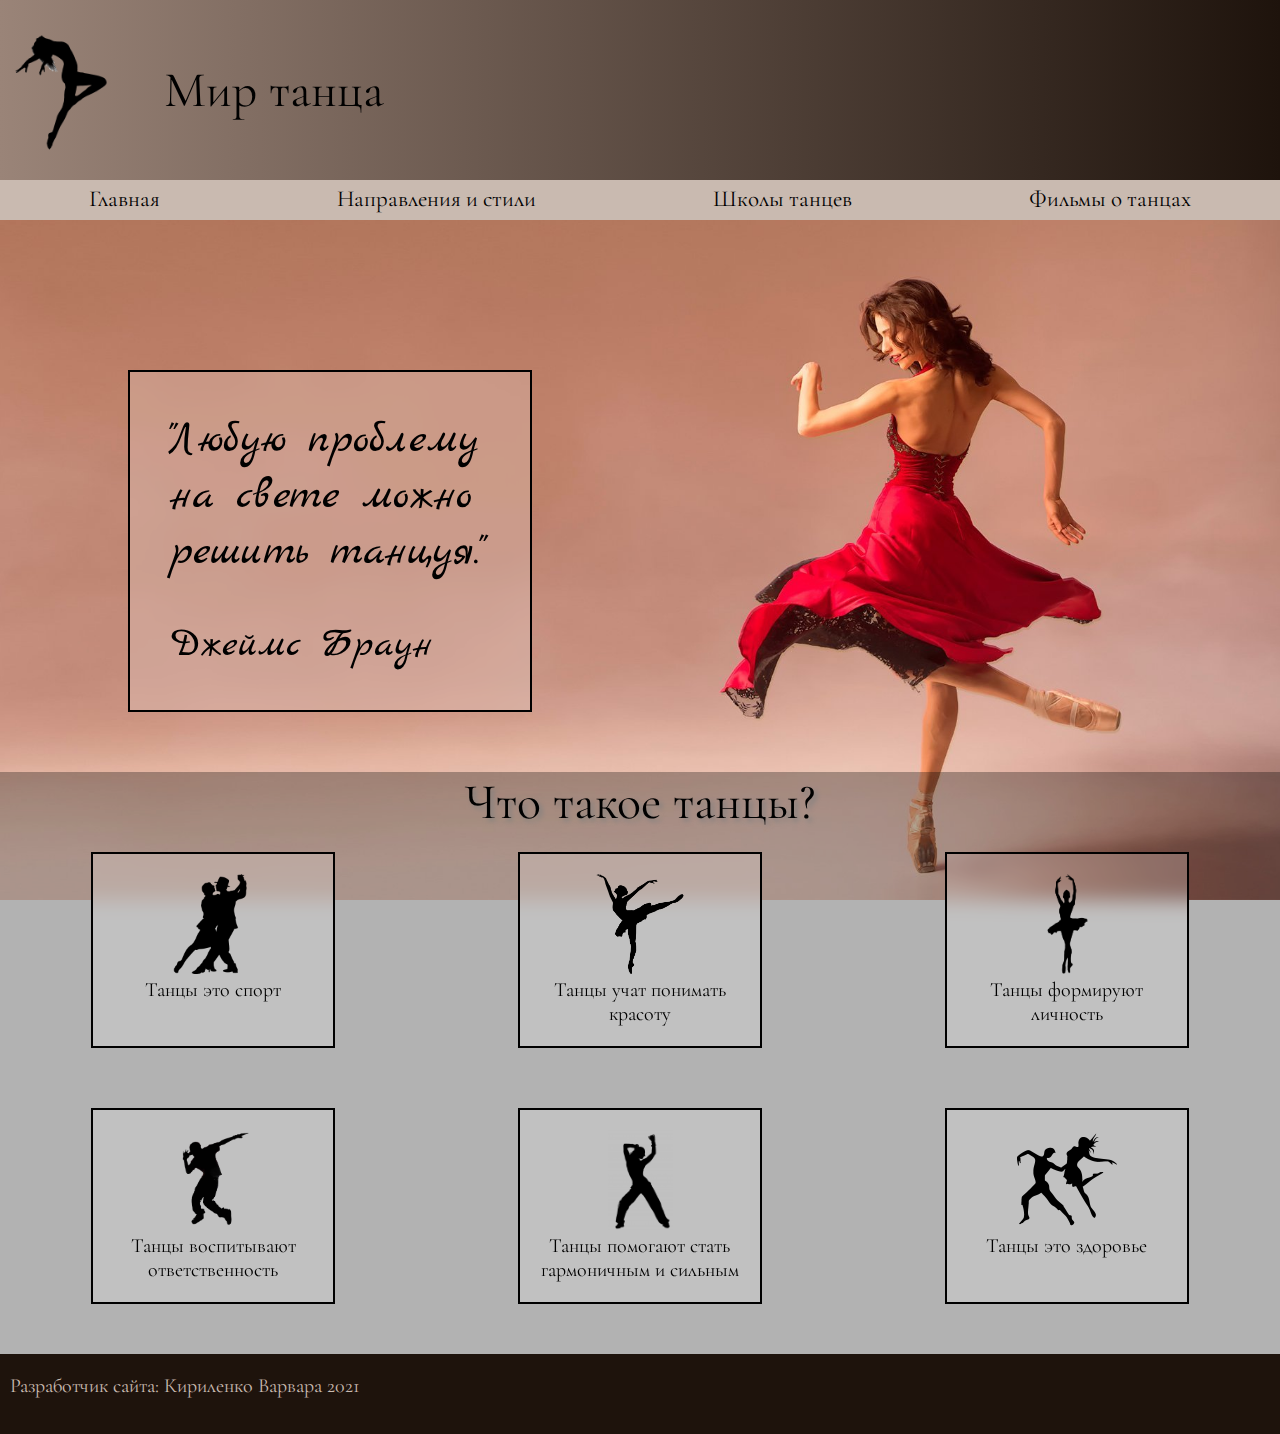
<file: index.html>
<!DOCTYPE html> 
<html lang = "ru">
<head>
	<meta charset="utf-8">
	<meta http-equiv="X-UA-Compatible" content="IE=edge">
	<meta name = "viewport" content="width = device-width, initial - scale = 1.0">
	<link rel="stylesheet" type="text/css" href="style.css">
	<link rel="stylesheet" type="text/css" href="main.css">
	<link rel="icon" href="images/icon.png" type="image/x-icon">
	<title>Мир танца</title>
</head>
<body>
	<header>
		<img src="images/logo.png">
		<h1>Мир танца</h1>
	</header>
	<nav>
		<button class="menu" id="menu"></button>
		<ul id="nav">
			<li><a href="main.html">Главная</a></li>
			<li><a href="directions.html">Направления и стили</a>
				<ul>
					<li><a href="ball_dance.html">Бальные</a></li>
					<li><a href="classic.html">Классические</a></li>
					<li><a href="new_dance.html">Современные</a></li>
					<li><a href="narod_dance.html">Народные</a></li>

				</ul>
			</li>
			<li><a href="schulle.html">Школы танцев</a></li>
			<li><a href="films.html">Фильмы о танцах</a></li>
		</ul>
	</nav>
	<main>
		<div class="block">
			<p>"Любую проблему на свете можно решить танцуя."</p>
			<span>Джеймс Браун</span>
		</div>
		<div class="satze">
			<h1>Что такое танцы?</h1>
			<div class="boxes">
				<div class="box">
					<img src="images/dance_itis1.png">
					<p>Танцы это спорт</p>
				</div>
				<div class="box">
					<img src="images/dance_itis2.png">
					<p>Танцы учат понимать красоту</p>
				</div>
				<div class="box">
					<img src="images/dance_itis3.png">
					<p>Танцы формируют личность</p>
				</div>
				<div class="box">
					<img src="images/dance_itis4.png">
					<p>Танцы воспитывают ответственность</p>
				</div>
				<div class="box">
					<img src="images/dance_itis5.png">
					<p>Танцы помогают стать гармоничным и сильным</p>
				</div>
				<div class="box">
					<img src="images/dance_itis6.png">
					<p>Танцы это здоровье</p>
				</div>

			</div>
		</div>
	</main>
	<footer>
		<p>Разработчик сайта: Кириленко Варвара 2021</p>
	</footer>
</body>
<script src="nav.js"></script>
</html>
</file>
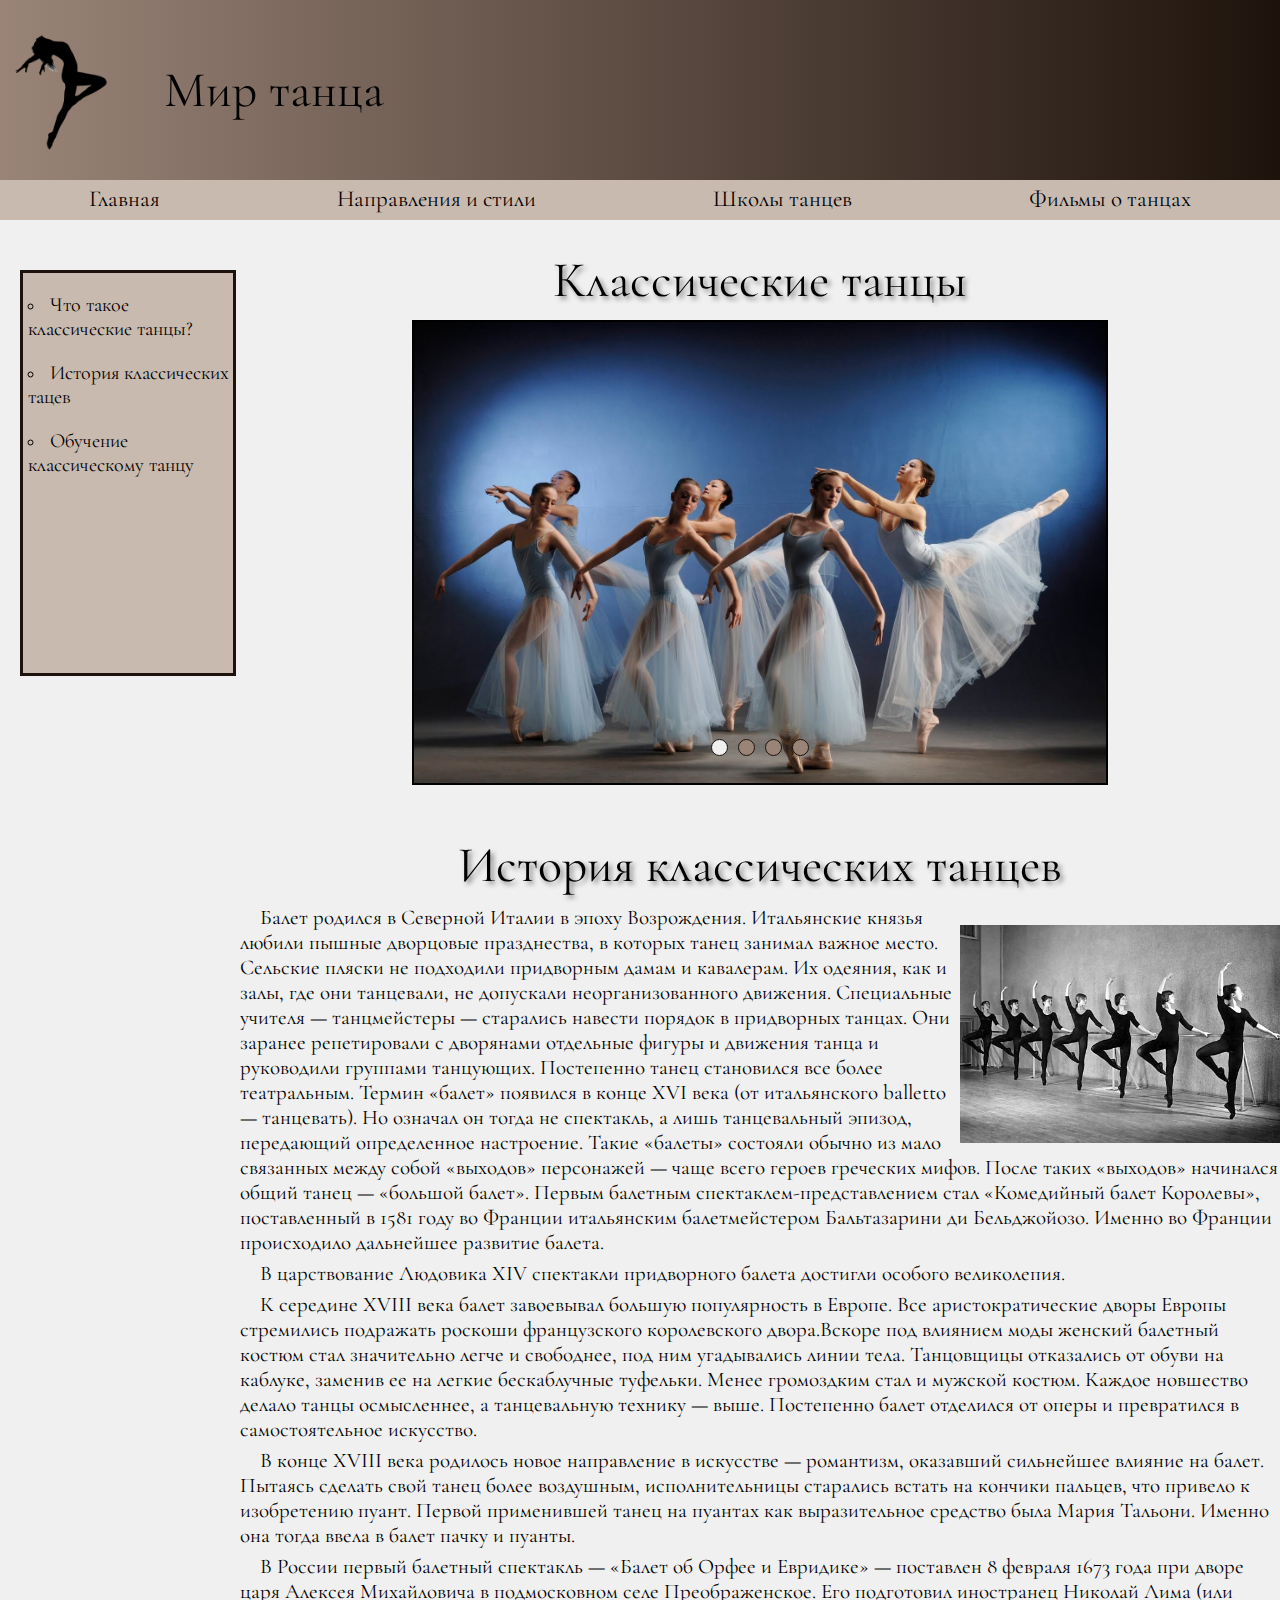
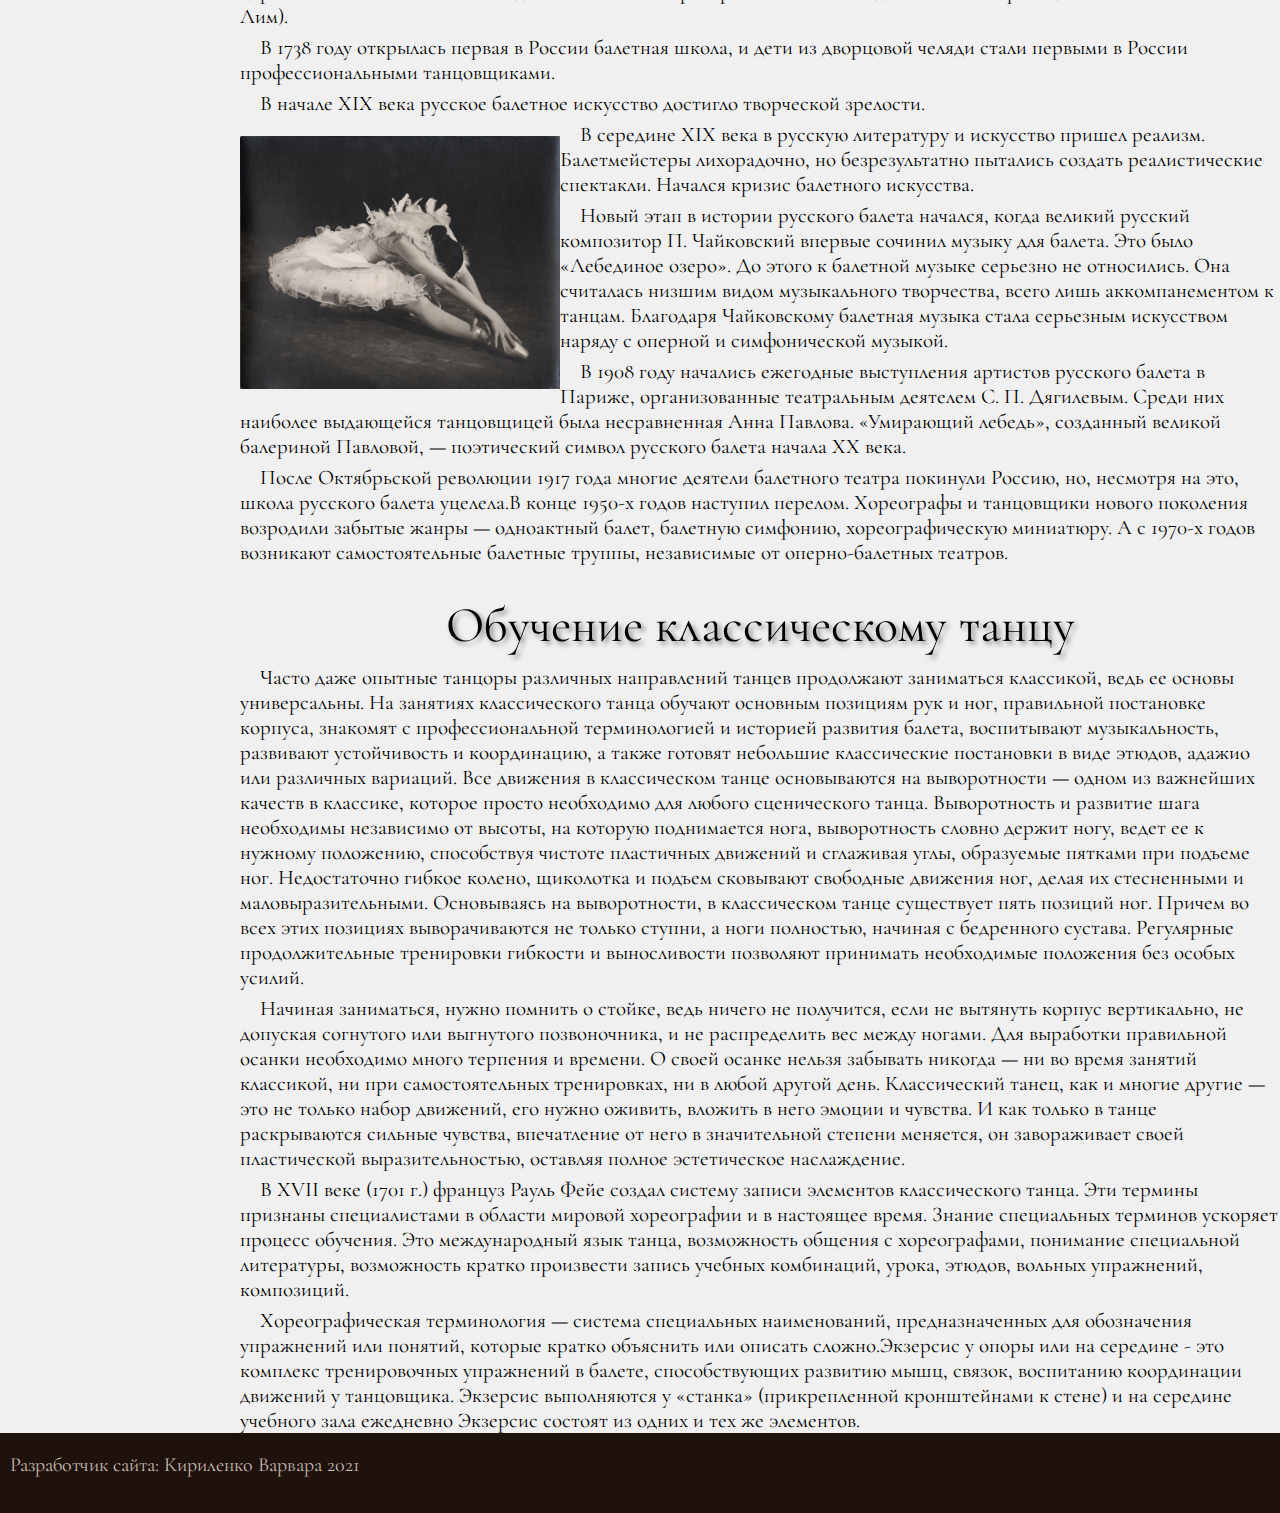
<file: classic.html>
<!DOCTYPE html> 
<html lang = "ru">
<head>
	<meta charset="utf-8">
	<meta http-equiv="X-UA-Compatible" content="IE=edge">
	<meta name = "viewport" content="width = device-width, initial - scale = 1.0">
	<link rel="stylesheet" type="text/css" href="style.css">
	<link rel="stylesheet" type="text/css" href="dance.css">
	<link rel="icon" href="images/icon.png" type="image/x-icon">
	<title>Мир танца</title>
</head>
<body>
	<header>
		<img src="images/logo.png">
		<h1>Мир танца</h1>
	</header>
	<nav>
		<button class="menu" id="menu"></button>
		<ul id="nav">
			<li><a href="index.html">Главная</a></li>
			<li><a href="directions.html">Направления и стили</a>
				<ul>
					<li><a href="ball_dance.html">Бальные</a></li>
					<li><a href="classic.html">Классические</a></li>
					<li><a href="new_dance.html">Современные</a></li>
					<li><a href="narod_dance.html">Народные</a></li>

				</ul>
			</li>
			<li><a href="schulle.html">Школы танцев</a></li>
			<li><a href="films.html">Фильмы о танцах</a></li>
		</ul>
	</nav>
		<div class="navigation">
			<ul>
				<li><a href="#classic">Что такое классические танцы?</a></li>
				<li><a href="#h">История классических тацев</a></li>
				<li><a href="#o">Обучение классическому танцу</a></li>

			</ul>
		</div>
		<main>
			<div class="text">
				<h1 id="classic">Классические танцы</h1>
				<div class="slayder">
					<input type="radio" name="s" id="slaid1" checked>
					<input type="radio" name="s" id="slaid2">
					<input type="radio" name="s" id="slaid3">
					<input type="radio" name="s" id="slaid4">
					 <div class="nav">
					 	<label for="slaid1"></label>
					 	<label for="slaid2"></label>
					 	<label for="slaid3"></label>
					 	<label for="slaid4"></label>
					 </div>
					 <div class="slides">
					  <div class="images">
					  	<img src="images/classic1.jpg">
					  	<img src="images/classic2.jpg">
					  	<img src="images/classic3.jpg">
					  	<img src="images/classic4.jpg">
					  </div>
					</div>
				</div>
			</div>
			<div class="text">
				<h1 id="h">История классических танцев</h1>
				<img src="images/classic5.jpg" id="img1">
				<p>Балет родился в Северной Италии в эпоху Возрождения. Итальянские князья любили пышные дворцовые празднества, в которых танец занимал важное место. Сельские пляски не подходили придворным дамам и кавалерам. Их одеяния, как и залы, где они танцевали, не допускали неорганизованного движения. Специальные учителя — танцмейстеры — старались навести порядок в придворных танцах. Они заранее репетировали с дворянами отдельные фигуры и движения танца и руководили группами танцующих. Постепенно танец становился все более театральным. Термин «балет» появился в конце XVI века (от итальянского balletto — танцевать). Но означал он тогда не спектакль, а лишь танцевальный эпизод, передающий определенное настроение. Такие «балеты» состояли обычно из мало связанных между собой «выходов» персонажей — чаще всего героев греческих мифов. После таких «выходов» начинался общий танец — «большой балет». Первым балетным спектаклем-представлением стал «Комедийный балет Королевы», поставленный в 1581 году во Франции итальянским балетмейстером Бальтазарини ди Бельджойозо. Именно во Франции происходило дальнейшее развитие балета. </p>
				<p>В царствование Людовика XIV спектакли придворного балета достигли особого великолепия.</p>
				<p>К середине XVIII века балет завоевывал большую популярность в Европе. Все аристократические дворы Европы стремились подражать роскоши французского королевского двора.Вскоре под влиянием моды женский балетный костюм стал значительно легче и свободнее, под ним угадывались линии тела. Танцовщицы отказались от обуви на каблуке, заменив ее на легкие бескаблучные туфельки. Менее громоздким стал и мужской костюм. Каждое новшество делало танцы осмысленнее, а танцевальную технику — выше. Постепенно балет отделился от оперы и превратился в самостоятельное искусство. </p>
				<p>В конце XVIII века родилось новое направление в искусстве — романтизм, оказавший сильнейшее влияние на балет. Пытаясь сделать свой танец более воздушным, исполнительницы старались встать на кончики пальцев, что привело к изобретению пуант. Первой применившей танец на пуантах как выразительное средство была Мария Тальони. Именно она тогда ввела в балет пачку и пуанты.</p>
				<p>В России первый балетный спектакль — «Балет об Орфее и Евридике» — поставлен 8 февраля 1673 года при дворе царя Алексея Михайловича в подмосковном селе Преображенское. Его подготовил иностранец Николай Лима (или Лим). </p>
				<p>В 1738 году открылась первая в России балетная школа, и дети из дворцовой челяди стали первыми в России профессиональными танцовщиками.</p>
				<p>В начале XIX века русское балетное искусство достигло творческой зрелости.</p>
				<img src="images/classic6.jpg" id="img2">
				<p>В середине XIX века в русскую литературу и искусство пришел реализм. Балетмейстеры лихорадочно, но безрезультатно пытались создать реалистические спектакли. Начался кризис балетного искусства. </p>
				<p>Новый этап в истории русского балета начался, когда великий русский композитор П. Чайковский впервые сочинил музыку для балета. Это было «Лебединое озеро». До этого к балетной музыке серьезно не относились. Она считалась низшим видом музыкального творчества, всего лишь аккомпанементом к танцам. Благодаря Чайковскому балетная музыка стала серьезным искусством наряду с оперной и симфонической музыкой. </p>
				<p>В 1908 году начались ежегодные выступления артистов русского балета в Париже, организованные театральным деятелем С. П. Дягилевым. Среди них наиболее выдающейся танцовщицей была несравненная Анна Павлова. «Умирающий лебедь», созданный великой балериной Павловой, — поэтический символ русского балета начала XX века.</p>
				<p>После Октябрьской революции 1917 года многие деятели балетного театра покинули Россию, но, несмотря на это, школа русского балета уцелела.В конце 1950-х годов наступил перелом. Хореографы и танцовщики нового поколения возродили забытые жанры — одноактный балет, балетную симфонию, хореографическую миниатюру. А с 1970-х годов возникают самостоятельные балетные труппы, независимые от оперно-балетных театров. </p>
			</div>
			<div class="text">
				<h1 id="o">Обучение классическому танцу</h1>
				<p>Часто даже опытные танцоры различных направлений танцев продолжают заниматься классикой, ведь ее основы универсальны. На занятиях классического танца обучают основным позициям рук и ног, правильной постановке корпуса, знакомят с профессиональной терминологией и историей развития балета, воспитывают музыкальность, развивают устойчивость и координацию, а также готовят небольшие классические постановки в виде этюдов, адажио или различных вариаций. Все движения в классическом танце основываются на выворотности — одном из важнейших качеств в классике, которое просто необходимо для любого сценического танца. Выворотность и развитие шага необходимы независимо от высоты, на которую поднимается нога, выворотность словно держит ногу, ведет ее к нужному положению, способствуя чистоте пластичных движений и сглаживая углы, образуемые пятками при подъеме ног. Недостаточно гибкое колено, щиколотка и подъем сковывают свободные движения ног, делая их стесненными и маловыразительными. Основываясь на выворотности, в классическом танце существует пять позиций ног. Причем во всех этих позициях выворачиваются не только ступни, а ноги полностью, начиная с бедренного сустава. Регулярные продолжительные тренировки гибкости и выносливости позволяют принимать необходимые положения без особых усилий.</p>
				<p>Начиная заниматься, нужно помнить о стойке, ведь ничего не получится, если не вытянуть корпус вертикально, не допуская согнутого или выгнутого позвоночника, и не распределить вес между ногами. Для выработки правильной осанки необходимо много терпения и времени. О своей осанке нельзя забывать никогда — ни во время занятий классикой, ни при самостоятельных тренировках, ни в любой другой день. Классический танец, как и многие другие — это не только набор движений, его нужно оживить, вложить в него эмоции и чувства. И как только в танце раскрываются сильные чувства, впечатление от него в значительной степени меняется, он завораживает своей пластической выразительностью, оставляя полное эстетическое наслаждение.</p>
				<p>В XVII веке (1701 г.) француз Рауль Фейе создал систему записи элементов классического танца. Эти термины признаны специалистами в области мировой хореографии и в настоящее время. Знание специальных терминов ускоряет процесс обучения. Это международный язык танца, возможность общения с хореографами, понимание специальной литературы, возможность кратко произвести запись учебных комбинаций, урока, этюдов, вольных упражнений, композиций.</p>
				<p>Хореографическая терминология — система специальных наименований, предназначенных для обозначения упражнений или понятий, которые кратко объяснить или описать сложно.Экзерсис у опоры или на середине - это комплекс тренировочных упражнений в балете, способствующих развитию мышц, связок, воспитанию координации движений у танцовщика. Экзерсис выполняются у «станка» (прикрепленной кронштейнами к стене) и на середине учебного зала ежедневно Экзерсис состоят из одних и тех же элементов.</p>
			</div>
		</main>

</body>
	<footer>
		<p>Разработчик сайта: Кириленко Варвара 2021</p>
	</footer>
	<script src="nav.js"></script>
</html>
</file>
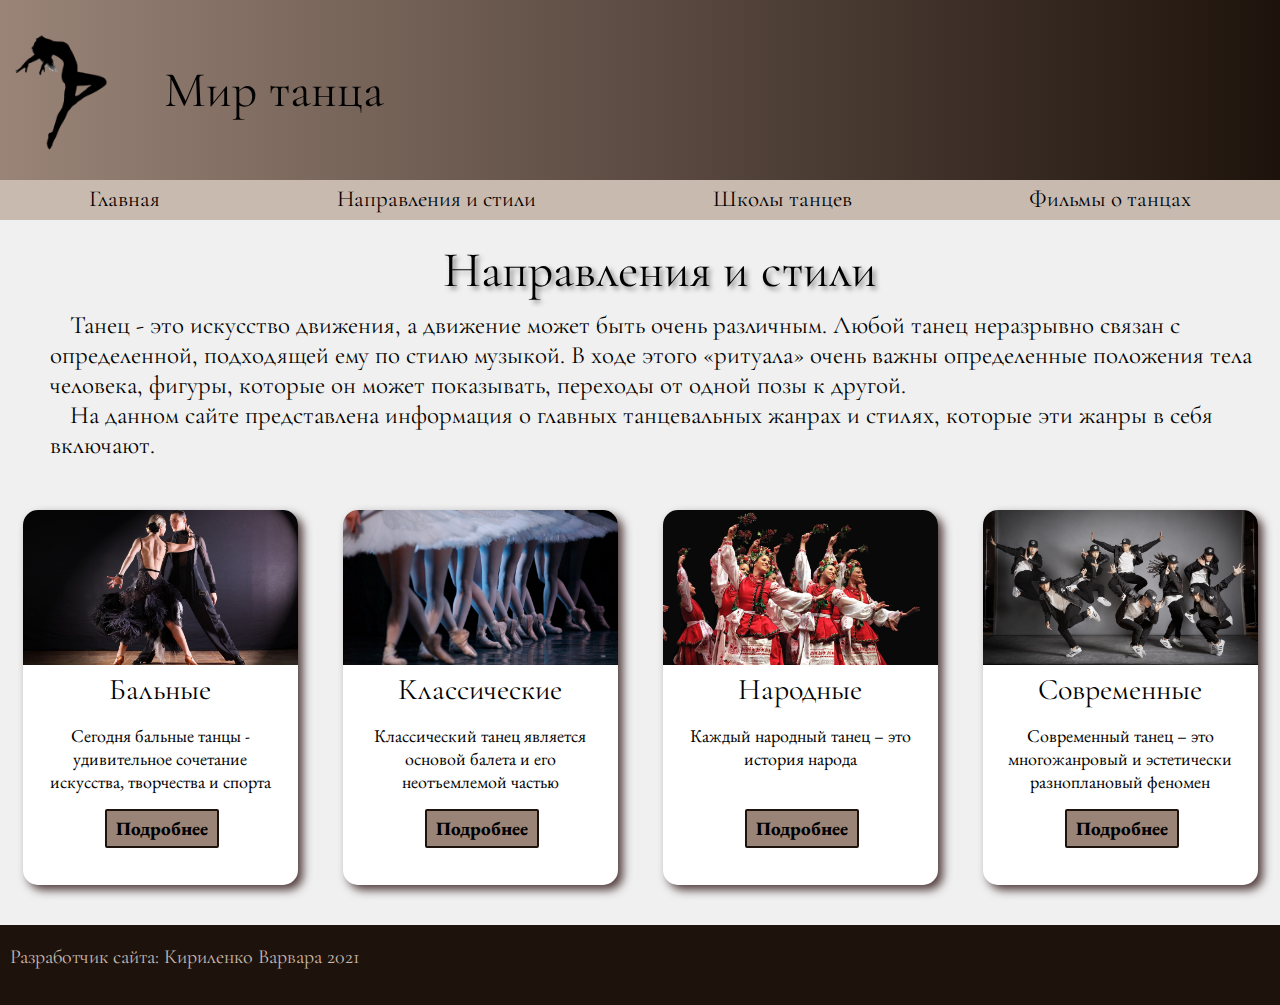
<file: directions.html>
<!DOCTYPE html> 
<html lang = "ru">
<head>
	<meta charset="utf-8">
	<meta http-equiv="X-UA-Compatible" content="IE=edge">
	<meta name = "viewport" content="width = device-width, initial - scale = 1.0">
	<link rel="stylesheet" type="text/css" href="style.css">
	<link rel="stylesheet" type="text/css" href="directions.css">
	<link rel="icon" href="images/icon.png" type="image/x-icon">
	<title>Мир танца</title>
</head>
<body>
	<header>
		<img src="images/logo.png">
		<h1>Мир танца</h1>
	</header>
	<nav>
		<button class="menu" id="menu"></button>
		<ul id="nav">
			<li><a href="index.html">Главная</a></li>
			<li><a href="directions.html">Направления и стили</a>
				<ul>
					<li><a href="ball_dance.html">Бальные</a></li>
					<li><a href="classic.html">Классические</a></li>
					<li><a href="new_dance.html">Современные</a></li>
					<li><a href="narod_dance.html">Народные</a></li>

				</ul>
			</li>
			<li><a href="schulle.html">Школы танцев</a></li>
			<li><a href="films.html">Фильмы о танцах</a></li>
		</ul>
	</nav>
	<main>
		<div class="text">
			<h1>Направления и стили</h1>
			<p>Танец - это искусство движения, а движение может быть очень различным. 
				Любой танец неразрывно связан с определенной, подходящей ему по стилю музыкой. 
			В ходе этого «ритуала» очень важны определенные положения тела человека, фигуры,
			 которые он может показывать, переходы от одной позы к другой. </p>
			<p>На данном сайте представлена информация о главных танцевальных жанрах и стилях, 
			которые эти жанры в себя включают.</p>
		</div>
		<div class="conteiner">
			<div class="box">
				<img src="images/card1.jpg">
				<span>Бальные</span>
				<p>Сегодня бальные танцы - удивительное сочетание искусства, творчества и спорта</p>
				<a href="ball_dance.html">
					<div class="btn">
						Подробнее
					</div>
				</a>
			</div>
			<div class="box">
				<img src="images/card2.jpg">
				<span>Классические</span>
				<p>Классический танец является основой балета и его неотъемлемой частью</p>
				<a href="classic.html">
					<div class="btn">
						Подробнее
					</div>
				</a>

			</div>
			<div class="box">
				<img src="images/card3.jpg">
				<span>Народные</span>
				<p>Каждый народный танец – это история народа</p>
				<a href="narod_dance.html">
					<div class="btn">
						Подробнее
					</div>
				</a>

			</div>
			<div class="box">
				<img src="images/card4.jpg">
				<span>Современные</span>
				<p>Современный танец – это многожанровый и эстетически разноплановый феномен</p>
				<a href="new_dance.html">
					<div class="btn">
						Подробнее
					</div>
				</a>
			</div>
		</div>
	</main>
</body>
<footer>
		<p>Разработчик сайта: Кириленко Варвара 2021</p>
	</footer>
<script src="nav.js"></script>
</html>
</file>
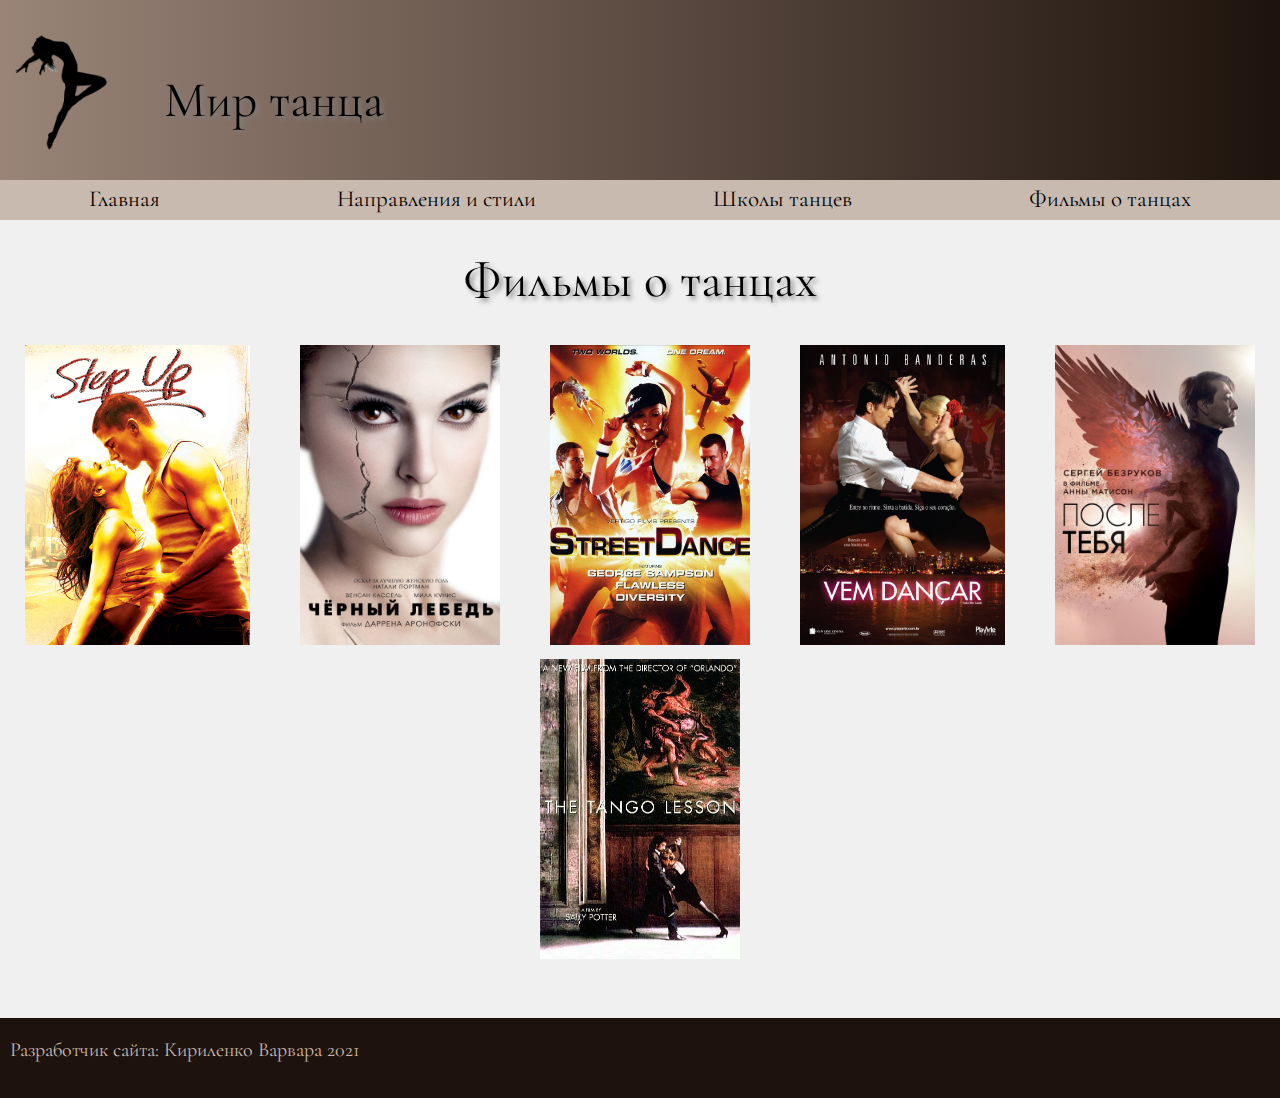
<file: films.html>
<!DOCTYPE html> 
<html lang = "ru">
<head>
	<meta charset="utf-8">
	<meta http-equiv="X-UA-Compatible" content="IE=edge">
	<meta name = "viewport" content="width = device-width, initial - scale = 1.0">
	<link rel="stylesheet" type="text/css" href="style.css">
	<link rel="stylesheet" type="text/css" href="films.css">
	<link rel="icon" href="images/icon.png" type="image/x-icon">
	<title>Мир танца</title>
</head>
<body>
	<div id="main">
	<header>
		<img src="images/logo.png">
		<h1>Мир танца</h1>
	</header>
	<nav>
		<button class="menu" id="menu"></button>
		<ul id="nav">
			<li><a href="index.html">Главная</a></li>
			<li><a href="directions.html">Направления и стили</a>
				<ul>
					<li><a href="ball_dance.html">Бальные</a></li>
					<li><a href="classic.html">Классические</a></li>
					<li><a href="new_dance.html">Современные</a></li>
					<li><a href="narod_dance.html">Народные</a></li>

				</ul>
			</li>
			<li><a href="schulle.html">Школы танцев</a></li>
			<li><a href="films.html">Фильмы о танцах</a></li>
		</ul>
	</nav>
	<main>
		<h1>Фильмы о танцах</h1>
		<div class="films">
			<div id="link1" onclick="_open1()"><img src="images/film1.jpg"></div>
			<div id="link2" onclick="_open2()"><img src="images/film2.jpg"></div>
			<div id="link3" onclick="_open3()"><img src="images/film3.jpg"></div>
			<div id="link4" onclick="_open4()"><img src="images/film4.jpg"></div>
			<div id="link5" onclick="_open5()"><img src="images/film5.jpg"></div>
			<div id="link6" onclick="_open6()"><img src="images/film6.jpg"></div>
		</div>
		<div id="shadow1">
		<div class="popup" id="film1">
			<div class="header">
				<span class="close1" onclick="_close1()">&times</span>
				<div class="popup_body">
					<p>«Шаг вперед» - одна из самых раскрученных танцевальных франшиз. Если перечислять лучшие фильмы про танцы, список должен начаться именно с этой серии фильмов.</p>
					<img src="images/film1_1.jpg">
					<p>Первая часть вышла на экраны в 2006 г. Она пополнила категорию кинолент не только про современные танцы, но и раздел «Фильмы про бальные танцы», поскольку главные герои повествования мешают в своих показательных номерах брейк-данс с классическим балетом. В 2008 г. вышла картина «Шаг вперед: Улицы». На этот раз действие переместилось в Балтимор, а главная героиня – участница уличной танцевальной группы. Она отчаянно хочет вырваться из антуража улиц в мир большого и серьезного искусства, но на ее пути стоит множество преград. «Шаг вперед» неплохо окупался в прокате, поэтому в 2010 г. вышло продолжение франшизы в 3D, а в 2012 г. - четвертая часть с участием звезды Playboy Кэтрин МакКормик. В 2014 г. вышел последний фильм: «Шаг вперед: Всё или ничего». Выручка от его проката в кинотеатрах не впечатлила, поэтому о съемках следующей части пока что ничего не слышно.</p>
				</div>
			</div>
		</div>
	</div>
	<div id="shadow2">
		<div class="popup" id="film2">
			<div class="header">
				<span class="close1" onclick="_close2()">&times</span>
				<div class="popup_body">
					<p>Фильмы про бальные танцы встречаются не так уж и часто. Наверное, самая заметная работа последних лет – это картина Дарена Аранофски «Черный лебедь»</p>
					<img src="images/film2_2.jpg">
					<p>Речь в фильме идет о балерине Нине – скромной девушке, мечтающей о большой роли в серьезном спектакле. Когда главный режиссер театра принимает решение ставить «Лебединое озеро» Чайковского, Нина понимает, что это ее звездный час. На пробах девушка убеждает, что она идеально подходит на роль белого лебедя. Но когда приходит время перевоплотиться в страстную черную лебедицу, Нина просто не знает, что делать. Стремясь познать суть темной натуры человека, танцовщица пускается во все тяжкие: ходит по ночным клубам, пробует наркотики, занимается однополым сексом. При этом балерина продолжает упорно тренироваться, опасаясь больше всего, что ее роль возьмут и отдадут кому-нибудь другому. На финальном спектакле Нина неповторима. Однако к этому моменту девушка, не выдержав напряжения, становится совсем безумна и наносит себе смертельные раны разбитым стеклом. Вероятнее всего, в конце фильма балерина погибает, хотя режиссер не показывает момент ее фактической смерти.</p>
				</div>
			</div>
		</div>
	</div>
	<div id="shadow3">
		<div class="popup" id="film3">
			<div class="header">
				<span class="close3" onclick="_close3()">&times</span>
				<div class="popup_body">
					<p>Основной конкурент «Шаг вперед» - серия фильмов под названием «Уличные танцы». Первая картина вышла на экраны в 2010 г. сразу в формате 3D. В ней снялись такие звезды, как Шарлотта Ремплинг, Никола Берли и Ричард Уинзор.</p>
					<img src="images/film3_3.jpg">
					<p>Для победы на ежегодном Street Dance-чемпионате группа молодых танцоров начинает репетировать вместе с танцорами из Королевской Школы Балета. На стыке рок-н-ролла, уличных танцев и классики рождается умопомрачительный микс танцевальных стилей, страстей и эмоций.</p>
					<p>В 2012 г. закончились съемки фильма «Уличные танцы-2» с немецким актером Фальком Хенчелем и танцовщицей из труппы Мадонны Софией Бутеллой. В 2013 г. мир увидели «Уличные танцы-3: Все звезды». Насчет четвертой части продюсеры пока что не делали никаких заявлений. </p>
				</div>
			</div>
		</div>
	</div>

		<div id="shadow4">
		<div class="popup" id="film4">
			<div class="header">
				<span class="close4" onclick="_close4()">&times</span>
				<div class="popup_body">
					<p>Фильм основан на реальных событиях. В картине «Держи ритм» рассказывается история о профессиональном танцоре Пьере Дюлэйне, у которого была собственная методика обучения бальным танцам. Роль танцора в фильме исполнил Антонио Бандерас. </p>
					<img src="images/film4_4.jpg">
					<p>Пьер преподаватель в общеобразовательной школе имени Джона Дрейка. Он хорошо воспитан, строго одевается, вежлив с женщинами (перед каждой открывает дверь и встает, когда они мимо проходят), да и к остальным относится уважительно. В отличие от некоторых учеников. Многие из них совершенно неуправляемые, и директор школы Агустин Джеймс (Элфри Вудард) давно с этим смирилась. Но Пьер хочет помочь достучаться до ребят при помощи бальных танцев. Только как это сделать? Большинство ребят воспитаны улицей, поэтому классическим танцам они предпочитают хип-хоп. Хулиганы категорически отказываются слушать своего преподавателя, но совместными усилиями появляется смешанный танцевальный стиль. Так что главному герою фильма «Держи ритм» предстоит не только поменять отношение учеников к вальсу и фокстроту, но и подготовить группу к участию в ежегодных соревнованиях между танцевальными группами.</p>
				</div>
			</div>
		</div>
	</div>

	<div id="shadow5">
		<div class="popup" id="film5">
			<div class="header">
				<span class="close5" onclick="_close5()">&times</span>
				<div class="popup_body">
					<p>Артист балета со скверным нравом берется за грандиозную постановку. Сергей Безруков в хореографической драме.</p>
					<img src="images/film5_5.jpg">
					<p>«Чтобы сделать что-то, нужно или от рождения быть отчаянным, или чтобы обстоятельства стали отчаянными». Так думает Алексей Темников, поставленный жизнью в те самые отчаянные обстоятельства, когда важным остается лишь одно: «Что я оставлю после себя?» Вопрос, важный для любого мужчины, обострен до предела тем, что Темников – гениальный танцор, лишенный возможности танцевать. Травма, полученная на сцене 20 лет назад и прервавшая его карьеру, прогрессирует, и совсем скоро Темников не сможет ходить, что для него равносильно смерти. Помочь или просто поддержать Темникова никто не может, и не потому, что нет желающих, а потому, что он сам этого категорически не желает. Тяжелый характер и неоспоримый талант превратили его жизнь в тотальное одиночество.</p>
				</div>
			</div>
		</div>
	</div>

	<div id="shadow6">
		<div class="popup" id="film6">
			<div class="header">
				<span class="close6" onclick="_close6()">&times</span>
				<div class="popup_body">
					<p>«Урок танго» (англ. The Tango Lesson) — фильм британского режиссёра Салли Поттер, снятый в 1997 году. Это полу-автобиографическая история с участием Салли Поттер и Пабло Верона об аргентинском танго.</p>
					<img src="images/film6_6.jpg">
					<p>В фильме рассказывается о Салли, режиссёре и сценаристе, которая испытывает творческий кризис. Она недовольна тем, каким вышло её новое творение криминальная драма «Ярость». Решив взять паузу в работе, она едет в Париж, где знакомится с Пабло, танцором танго.</p>
					<p>Салли становится буквально одержима танцем и предлагает Пабло роль в своем новом фильме в обмен на уроки танго. Они начинают тренироваться, а потом и влюбляться, однако эмоциональная близость становится серьезным препятствием к успеху</p>
				</div>
			</div>
		</div>
	</div>

	</main>
</body>
</div>
<footer>
		<p>Разработчик сайта: Кириленко Варвара 2021</p>
	</footer>
<script src="films.js"></script>
<script src="nav.js"></script>
</html>
</file>
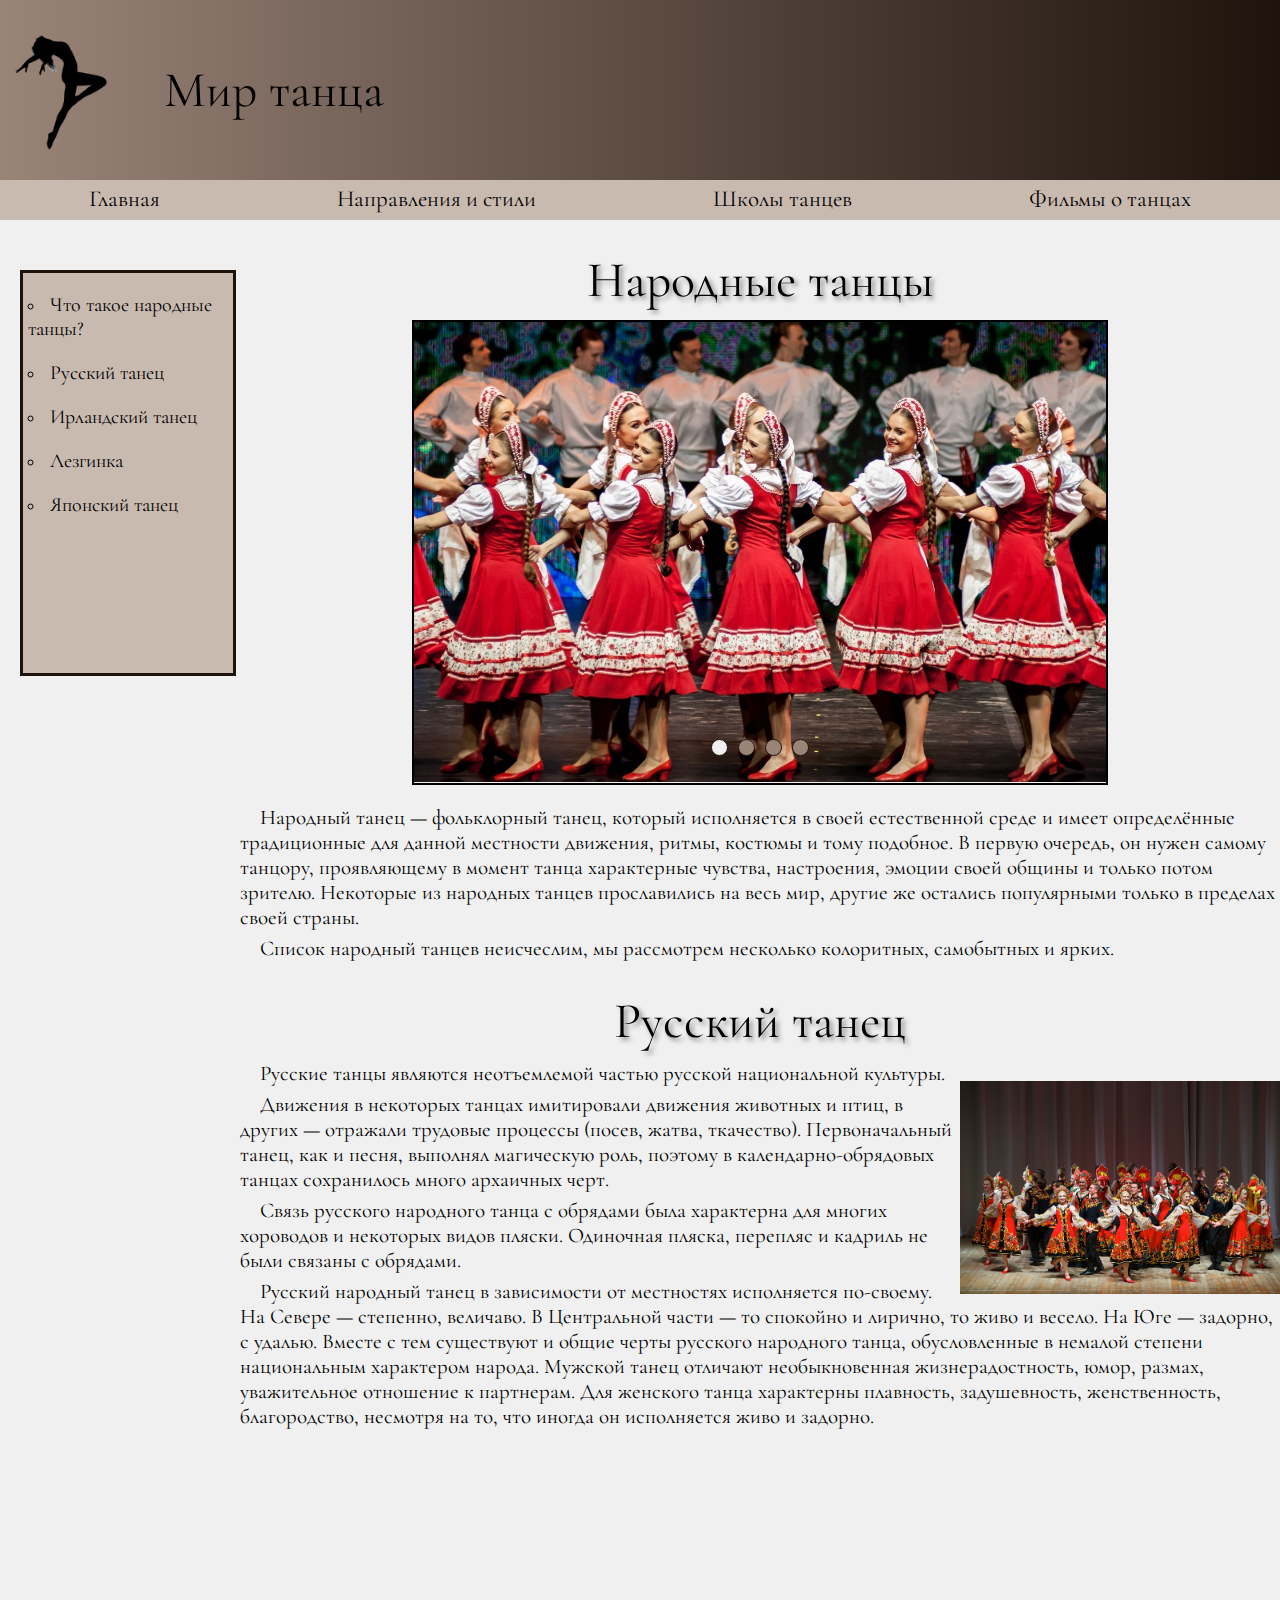
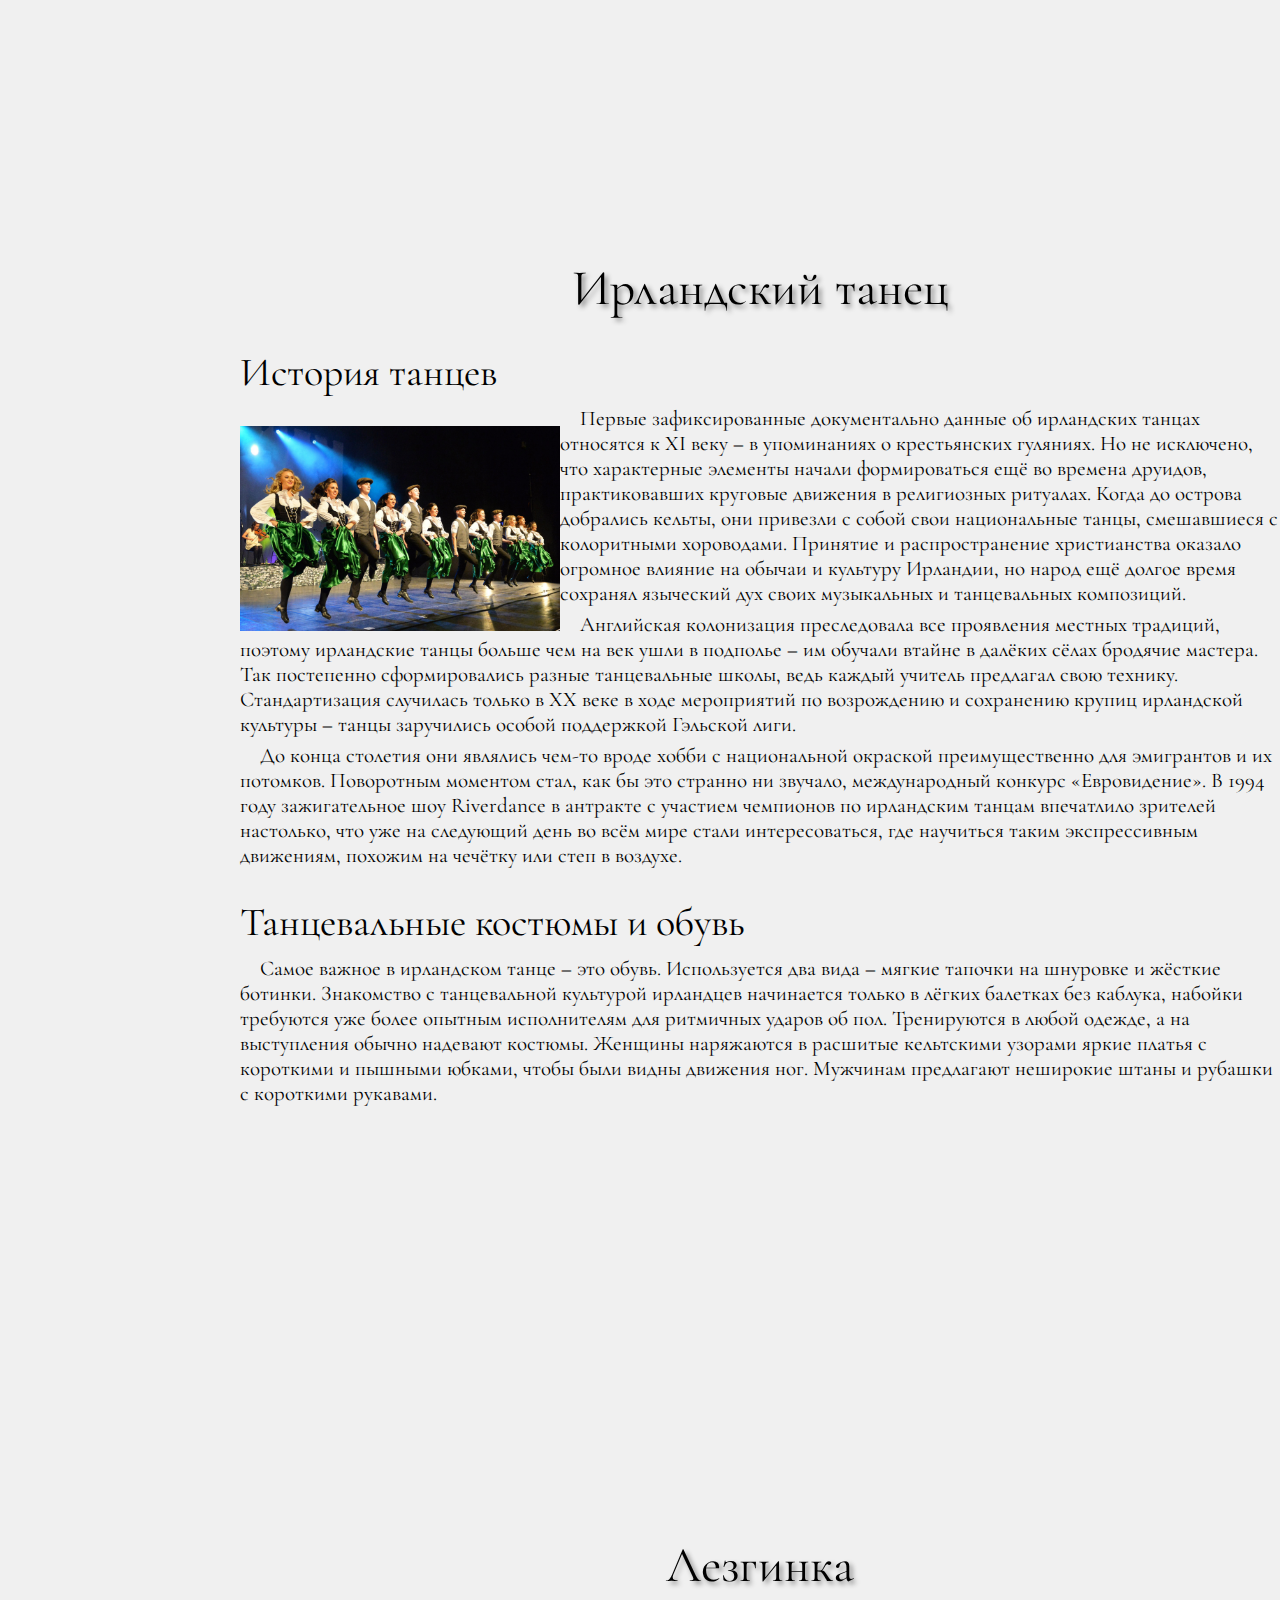
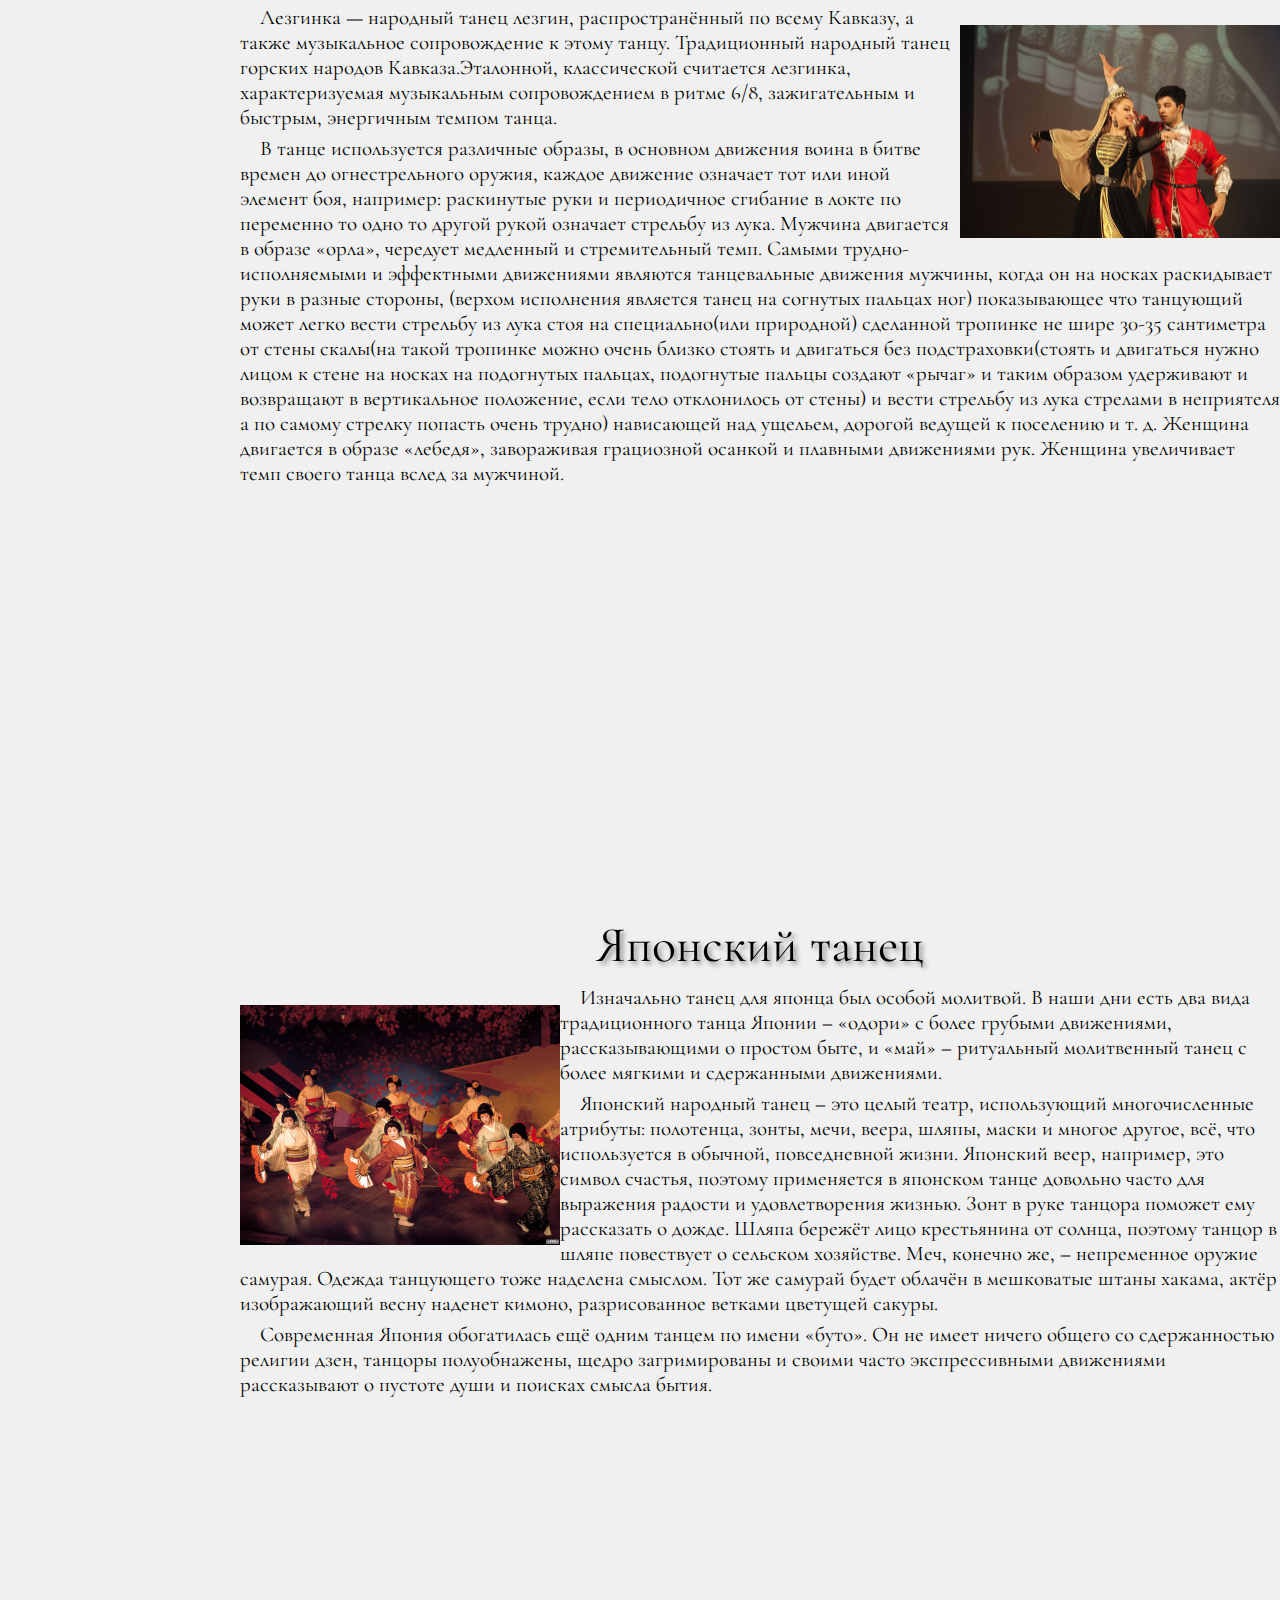
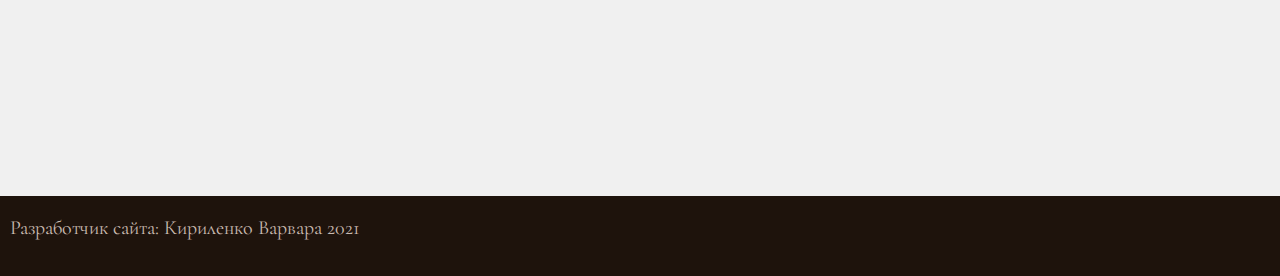
<file: narod_dance.html>
<!DOCTYPE html> 
<html lang = "ru">
<head>
	<meta charset="utf-8">
	<meta http-equiv="X-UA-Compatible" content="IE=edge">
	<meta name = "viewport" content="width = device-width, initial - scale = 1.0">
	<link rel="stylesheet" type="text/css" href="style.css">
	<link rel="stylesheet" type="text/css" href="dance.css">
	<link rel="icon" href="images/icon.png" type="image/x-icon">
	<title>Мир танца</title>
</head>
<body>
	<header>
		<img src="images/logo.png">
		<h1>Мир танца</h1>
	</header>
	<nav>
		<button class="menu" id="menu"></button>
		<ul id="nav">
			<li><a href="index.html">Главная</a></li>
			<li><a href="directions.html">Направления и стили</a>
				<ul>
					<li><a href="ball_dance.html">Бальные</a></li>
					<li><a href="classic.html">Классические</a></li>
					<li><a href="new_dance.html">Современные</a></li>
					<li><a href="narod_dance.html">Народные</a></li>

				</ul>
			</li>
			<li><a href="schulle.html">Школы танцев</a></li>
			<li><a href="films.html">Фильмы о танцах</a></li>
		</ul>
	</nav>
		<div class="navigation">
			<ul>
				<li><a href="#narod">Что такое народные танцы?</a></li>
				<li><a href="#rd">Русский танец</a></li>
				<li><a href="#id">Ирландский танец</a></li>
				<li><a href="#l">Лезгинка</a></li>
				<li><a href="#ya">Японский танец</a></li>
			</ul>
		</div>
		<main>
			<div class="text">
				<h1 id="narod">Народные танцы</h1>
				<div class="slayder">
					<input type="radio" name="s" id="slaid1" checked>
					<input type="radio" name="s" id="slaid2">
					<input type="radio" name="s" id="slaid3">
					<input type="radio" name="s" id="slaid4">
					 <div class="nav">
					 	<label for="slaid1"></label>
					 	<label for="slaid2"></label>
					 	<label for="slaid3"></label>
					 	<label for="slaid4"></label>
					 </div>
					 <div class="slides">
					  <div class="images">
					  	<img src="images/narod1.jpg">
					  	<img src="images/narod2.jpg">
					  	<img src="images/narod3.jpg">
					  	<img src="images/narod4.jpg">
					  </div>
					</div>
				</div>
				<p>Народный танец — фольклорный танец, который исполняется в своей естественной среде и имеет определённые традиционные для данной местности движения, ритмы, костюмы и тому подобное. В первую очередь, он нужен самому танцору, проявляющему в момент танца характерные чувства, настроения, эмоции своей общины и только потом зрителю. Некоторые из народных танцев прославились на весь мир, другие же остались популярными только в пределах своей страны.</p>
				<p>Список народный танцев неисчеслим, мы рассмотрем несколько колоритных, самобытных и ярких.</p>
			</div>
			<div class="text">
				<h1 id="rd">Русский танец</h1>
				<img src="images/narod5.jpg" id="img1">
				<p>Русские танцы являются неотъемлемой частью русской национальной культуры.</p>
				<p>Движения в некоторых танцах имитировали движения животных и птиц, в других — отражали трудовые процессы (посев, жатва, ткачество). Первоначальный танец, как и песня, выполнял магическую роль, поэтому в календарно-обрядовых танцах сохранилось много архаичных черт.</p>
				<p>Связь русского народного танца с обрядами была характерна для многих хороводов и некоторых видов пляски. Одиночная пляска, перепляс и кадриль не были связаны с обрядами.</p>
				<p>Русский народный танец в зависимости от местностях исполняется по-своему. На Севере — степенно, величаво. В Центральной части — то спокойно и лирично, то живо и весело. На Юге — задорно, с удалью. Вместе с тем существуют и общие черты русского народного танца, обусловленные в немалой степени национальным характером народа. Мужской танец отличают необыкновенная жизнерадостность, юмор, размах, уважительное отношение к партнерам. Для женского танца характерны плавность, задушевность, женственность, благородство, несмотря на то, что иногда он исполняется живо и задорно.</p>
				<iframe width="560" height="315" src="https://www.youtube.com/embed/aXaQpvfWe9Y" title="YouTube video player" frameborder="0" allow="accelerometer; autoplay; clipboard-write; encrypted-media; gyroscope; picture-in-picture" allowfullscreen></iframe>
			</div>
			<div class="text">
				<h1 id="id">Ирландский танец</h1>
				<h2>История танцев</h2>
				<img src="images/narod6.jpg" id="img2">
				<p>Первые зафиксированные документально данные об ирландских танцах относятся к XI веку – в упоминаниях о крестьянских гуляниях. Но не исключено, что характерные элементы начали формироваться ещё во времена друидов, практиковавших круговые движения в религиозных ритуалах. Когда до острова добрались кельты, они привезли с собой свои национальные танцы, смешавшиеся с колоритными хороводами. Принятие и распространение христианства оказало огромное влияние на обычаи и культуру Ирландии, но народ ещё долгое время сохранял языческий дух своих музыкальных и танцевальных композиций.</p>
				<p>Английская колонизация преследовала все проявления местных традиций, поэтому ирландские танцы больше чем на век ушли в подполье – им обучали втайне в далёких сёлах бродячие мастера. Так постепенно сформировались разные танцевальные школы, ведь каждый учитель предлагал свою технику. Стандартизация случилась только в XX веке в ходе мероприятий по возрождению и сохранению крупиц ирландской культуры – танцы заручились особой поддержкой Гэльской лиги.</p>
				<p>До конца столетия они являлись чем-то вроде хобби с национальной окраской преимущественно для эмигрантов и их потомков. Поворотным моментом стал, как бы это странно ни звучало, международный конкурс «Евровидение». В 1994 году зажигательное шоу Riverdance в антракте с участием чемпионов по ирландским танцам впечатлило зрителей настолько, что уже на следующий день во всём мире стали интересоваться, где научиться таким экспрессивным движениям, похожим на чечётку или степ в воздухе.</p>
				<h2>Танцевальные костюмы и обувь</h2>
				<p>Самое важное в ирландском танце – это обувь. Используется два вида – мягкие тапочки на шнуровке и жёсткие ботинки. Знакомство с танцевальной культурой ирландцев начинается только в лёгких балетках без каблука, набойки требуются уже более опытным исполнителям для ритмичных ударов об пол. Тренируются в любой одежде, а на выступления обычно надевают костюмы. Женщины наряжаются в расшитые кельтскими узорами яркие платья с короткими и пышными юбками, чтобы были видны движения ног. Мужчинам предлагают неширокие штаны и рубашки с короткими рукавами.</p>
				<iframe width="560" height="315" src="https://www.youtube.com/embed/SIxjHFHq9FQ" title="YouTube video player" frameborder="0" allow="accelerometer; autoplay; clipboard-write; encrypted-media; gyroscope; picture-in-picture" allowfullscreen></iframe>
			</div>
			<div class="text">
				<h1 id="l">Лезгинка</h1>
				<img src="images/narod7.jpg" id="img1">
				<p>Лезгинка — народный танец лезгин, распространённый по всему Кавказу, а также музыкальное сопровождение к этому танцу. Традиционный народный танец горских народов Кавказа.Эталонной, классической считается лезгинка, характеризуемая музыкальным сопровождением в ритме 6/8, зажигательным и быстрым, энергичным темпом танца.</p>
				<p>В танце используется различные образы, в основном движения воина в битве времен до огнестрельного оружия, каждое движение означает тот или иной элемент боя, например: раскинутые руки и периодичное сгибание в локте по переменно то одно то другой рукой означает стрельбу из лука. Мужчина двигается в образе «орла», чередует медленный и стремительный темп. Самыми трудно-исполняемыми и эффектными движениями являются танцевальные движения мужчины, когда он на носках раскидывает руки в разные стороны, (верхом исполнения является танец на согнутых пальцах ног) показывающее что танцующий может легко вести стрельбу из лука стоя на специально(или природной) сделанной тропинке не шире 30-35 сантиметра от стены скалы(на такой тропинке можно очень близко стоять и двигаться без подстраховки(стоять и двигаться нужно лицом к стене на носках на подогнутых пальцах, подогнутые пальцы создают «рычаг» и таким образом удерживают и возвращают в вертикальное положение, если тело отклонилось от стены) и вести стрельбу из лука стрелами в неприятеля а по самому стрелку попасть очень трудно) нависающей над ущельем, дорогой ведущей к поселению и т. д. Женщина двигается в образе «лебедя», завораживая грациозной осанкой и плавными движениями рук. Женщина увеличивает темп своего танца вслед за мужчиной.</p>
				<iframe width="560" height="315" src="https://www.youtube.com/embed/0Q1rveK_Zbc" title="YouTube video player" frameborder="0" allow="accelerometer; autoplay; clipboard-write; encrypted-media; gyroscope; picture-in-picture" allowfullscreen></iframe>
			</div>
			<div class="text">
				<h1 id="ya">Японский танец</h1>
				<img src="images/narod8.jpg" id="img2">
				<p>Изначально танец для японца был особой молитвой. В наши дни есть два вида традиционного танца Японии – «одори» с более грубыми движениями, рассказывающими о простом быте, и «май» – ритуальный молитвенный танец с более мягкими и сдержанными движениями.</p>
				<p>Японский народный танец – это целый театр, использующий многочисленные атрибуты: полотенца, зонты, мечи, веера, шляпы, маски и многое другое, всё, что используется в обычной, повседневной жизни. Японский веер, например, это символ счастья, поэтому применяется в японском танце довольно часто для выражения радости и удовлетворения жизнью. Зонт в руке танцора поможет ему рассказать о дожде. Шляпа бережёт лицо крестьянина от солнца, поэтому танцор в шляпе повествует о сельском хозяйстве. Меч, конечно же, – непременное оружие самурая. Одежда танцующего тоже наделена смыслом. Тот же самурай будет облачён в мешковатые штаны хакама, актёр изображающий весну наденет кимоно, разрисованное ветками цветущей сакуры.</p>
				<p>Современная Япония обогатилась ещё одним танцем по имени «буто». Он не имеет ничего общего со сдержанностью религии дзен, танцоры полуобнажены, щедро загримированы и своими часто экспрессивными движениями рассказывают о пустоте души и поисках смысла бытия.</p>
				<iframe width="560" height="315" src="https://www.youtube.com/embed/7EXit9sqHXg" title="YouTube video player" frameborder="0" allow="accelerometer; autoplay; clipboard-write; encrypted-media; gyroscope; picture-in-picture" allowfullscreen></iframe>
			</div>
		</main>

</body>
<footer>
		<p>Разработчик сайта: Кириленко Варвара 2021</p>
	</footer>
<script src="nav.js"></script>
</html>
</file>
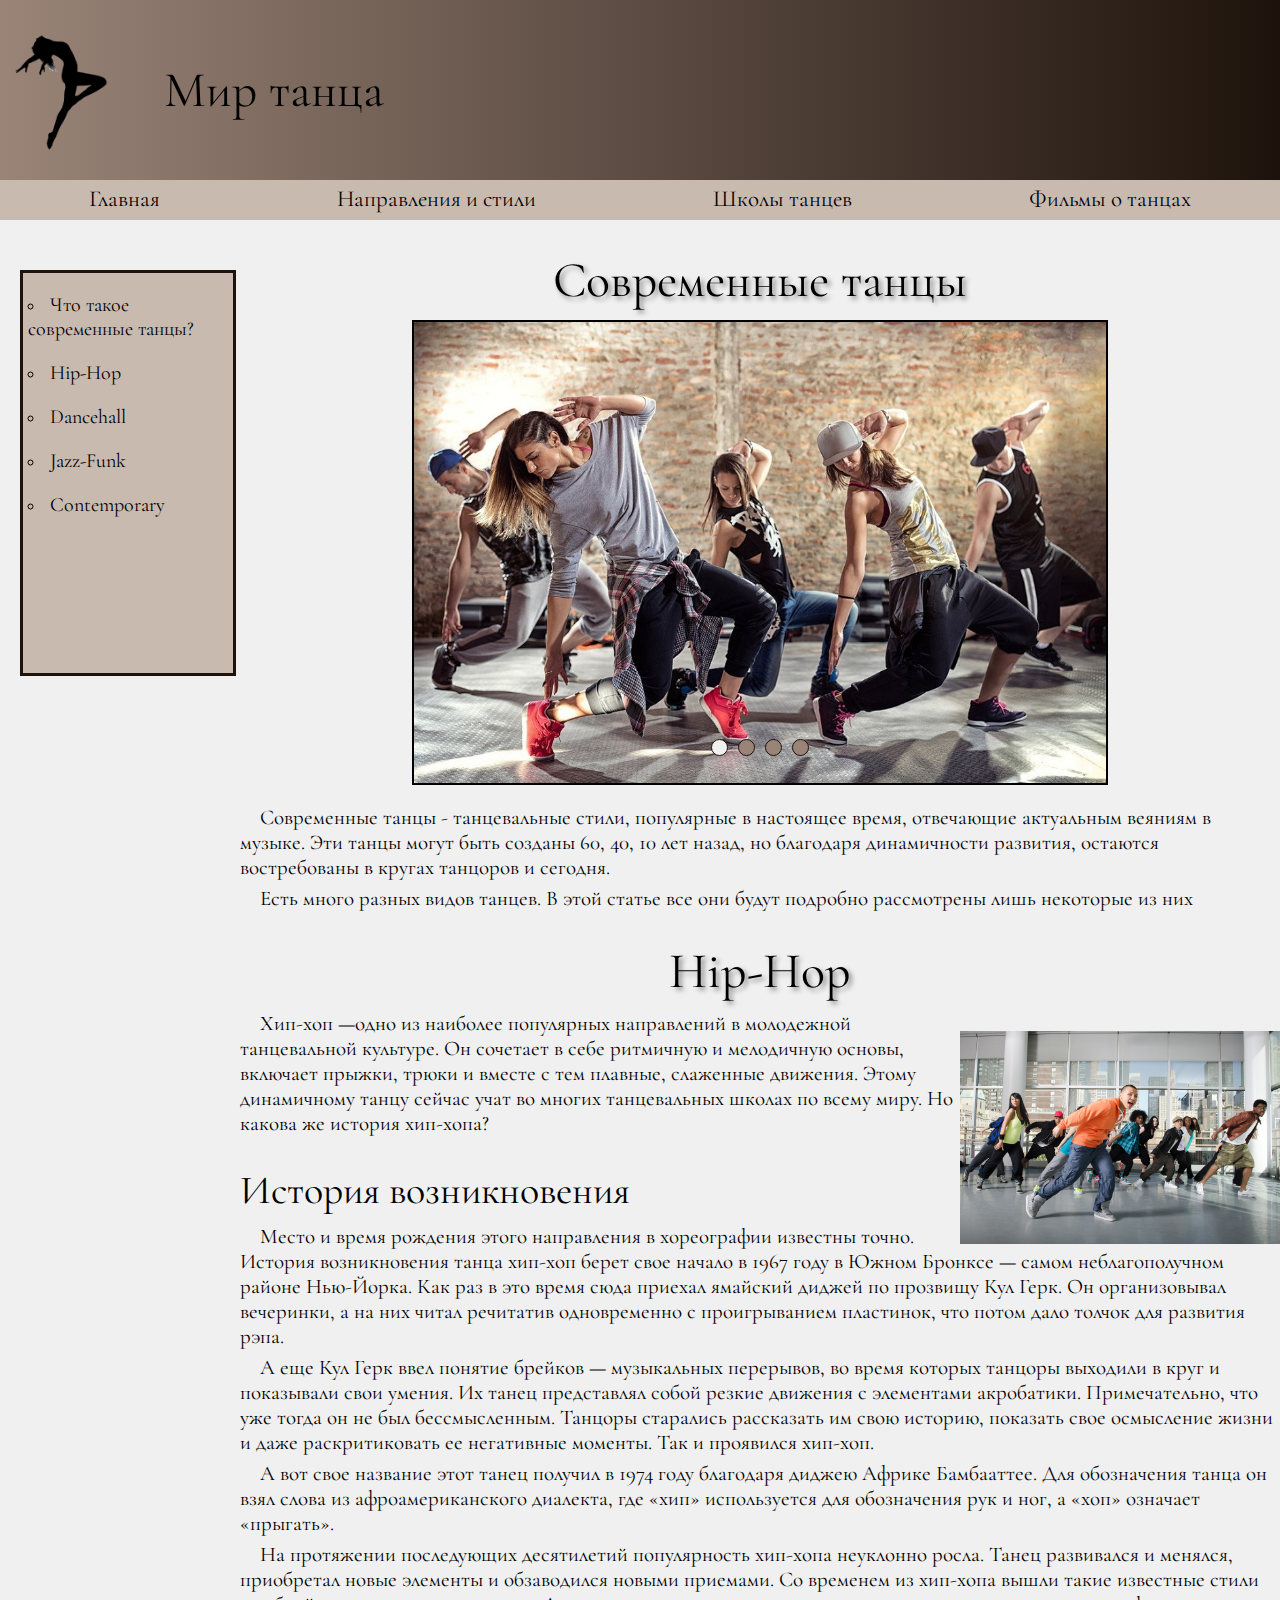
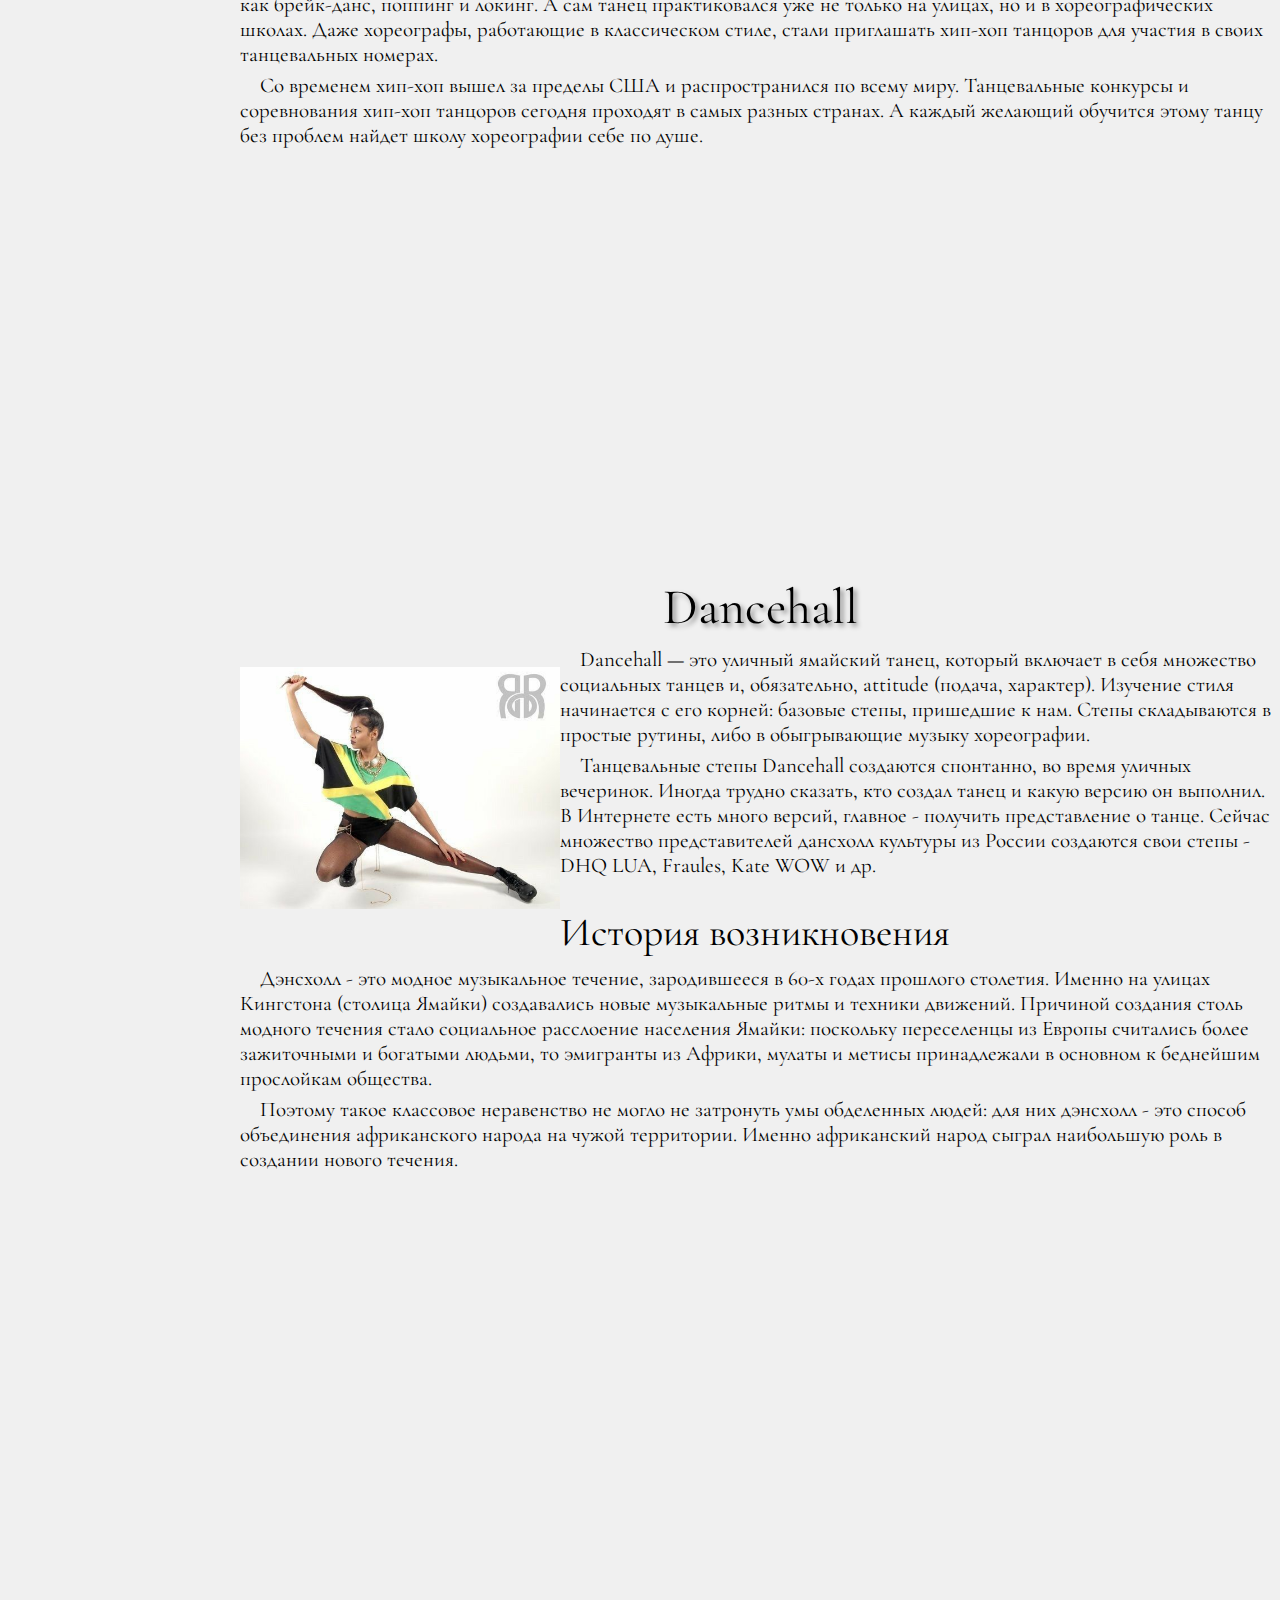
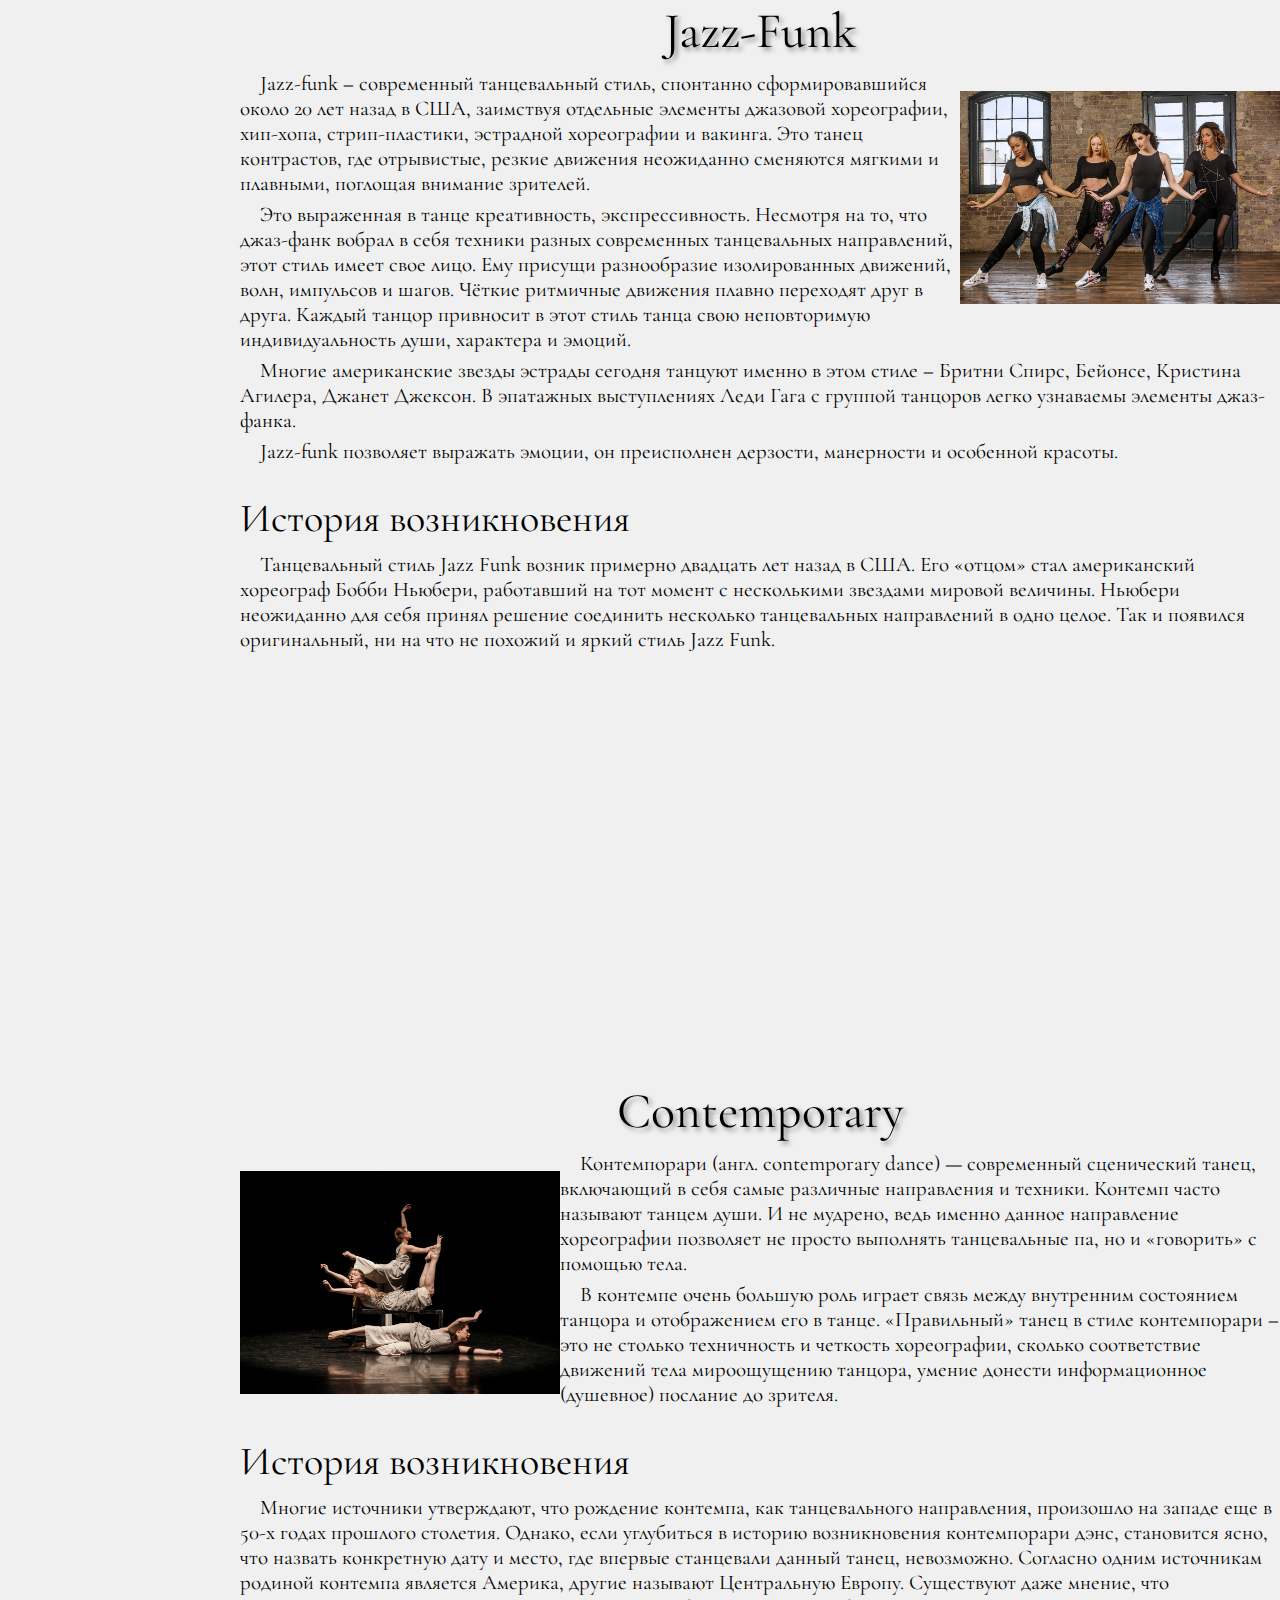
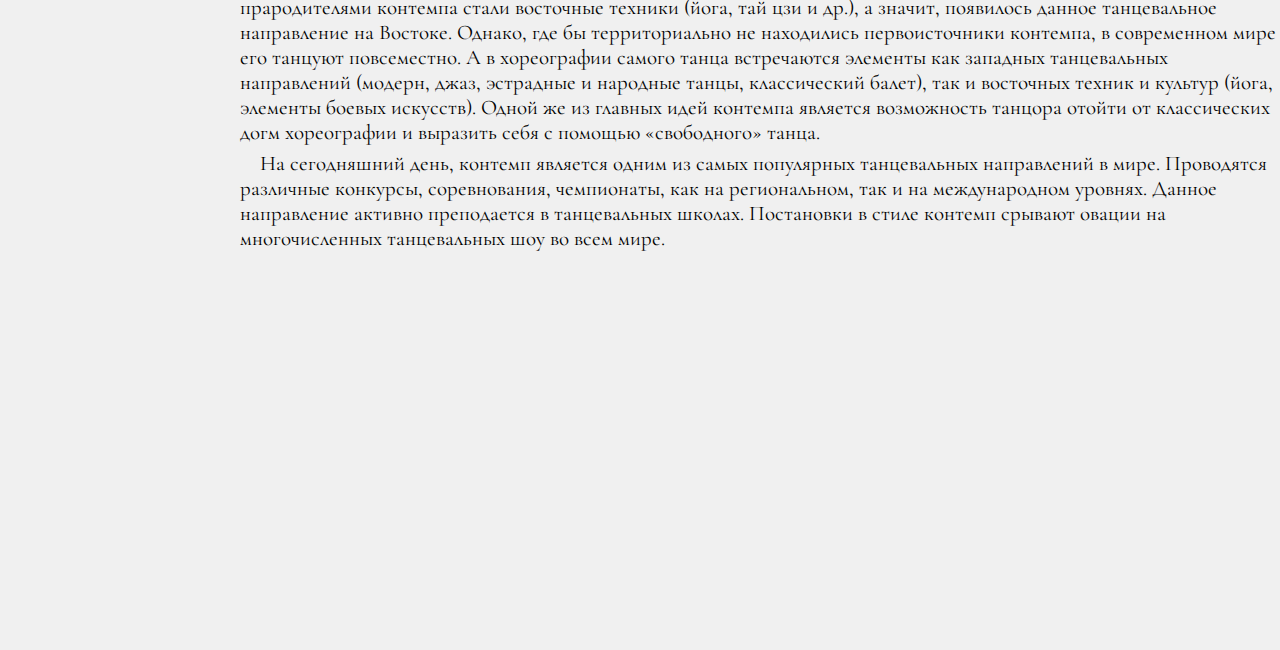
<file: new_dance.html>
<!DOCTYPE html> 
<html lang = "ru">
<head>
	<meta charset="utf-8">
	<meta http-equiv="X-UA-Compatible" content="IE=edge">
	<meta name = "viewport" content="width = device-width, initial - scale = 1.0">
	<link rel="stylesheet" type="text/css" href="style.css">
	<link rel="stylesheet" type="text/css" href="dance.css">
	<link rel="icon" href="images/icon.png" type="image/x-icon">
	<title>Мир танца</title>
</head>
<body>
	<header>
		<img src="images/logo.png">
		<h1>Мир танца</h1>
	</header>
	<nav>
		<button class="menu" id="menu"></button>
		<ul id="nav">
			<li><a href="index.html">Главная</a></li>
			<li><a href="directions.html">Направления и стили</a>
				<ul>
					<li><a href="ball_dance.html">Бальные</a></li>
					<li><a href="classic.html">Классические</a></li>
					<li><a href="new_dance.html">Современные</a></li>
					<li><a href="narod_dance.html">Народные</a></li>

				</ul>
			</li>
			<li><a href="schulle.html">Школы танцев</a></li>
			<li><a href="films.html">Фильмы о танцах</a></li>
		</ul>
	</nav>
		<div class="navigation">
			<ul>
				<li><a href="#new">Что такое современные танцы?</a></li>
				<li><a href="#hh">Hip-Hop</a></li>
				<li><a href="#dh">Dancehall</a></li>
				<li><a href="#jf">Jazz-Funk</a></li>
				<li><a href="#c">Contemporary</a></li>
			</ul>
		</div>
		<main>
			<div class="text">
				<h1 id="new">Современные танцы</h1>
				<div class="slayder">
					<input type="radio" name="s" id="slaid1" checked>
					<input type="radio" name="s" id="slaid2">
					<input type="radio" name="s" id="slaid3">
					<input type="radio" name="s" id="slaid4">
					 <div class="nav">
					 	<label for="slaid1"></label>
					 	<label for="slaid2"></label>
					 	<label for="slaid3"></label>
					 	<label for="slaid4"></label>
					 </div>
					 <div class="slides">
					  <div class="images">
					  	<img src="images/new1.jpg">
					  	<img src="images/new2.jpg">
					  	<img src="images/new3.jpg">
					  	<img src="images/new4.jpg">
					  </div>
					</div>
				</div>
				<p>Современные танцы - танцевальные стили, популярные в настоящее время, отвечающие актуальным веяниям в музыке. Эти танцы могут быть созданы 60, 40, 10 лет назад, но благодаря динамичности развития, остаются востребованы в кругах танцоров и сегодня.</p>
				<p>Есть много разных видов танцев. В этой статье все они будут подробно рассмотрены лишь некоторые из них</p>
			</div>
			<div class="text">
				<h1 id="hh">Hip-Hop</h1>
				<img src="images/new5.jpg" id="img1">
				<p>Хип-хоп —одно из наиболее популярных направлений в молодежной танцевальной культуре. Он сочетает в себе ритмичную и мелодичную основы, включает прыжки, трюки и вместе с тем плавные, слаженные движения. Этому динамичному танцу сейчас учат во многих танцевальных школах по всему миру. Но какова же история хип-хопа?</p>
				<h2>История возникновения</h2>
				<p>Место и время рождения этого направления в хореографии известны точно. История возникновения танца хип-хоп берет свое начало в 1967 году в Южном Бронксе — самом неблагополучном районе Нью-Йорка. Как раз в это время сюда приехал ямайский диджей по прозвищу Кул Герк. Он организовывал вечеринки, а на них читал речитатив одновременно с проигрыванием пластинок, что потом дало толчок для развития рэпа.</p>
				<p>А еще Кул Герк ввел понятие брейков — музыкальных перерывов, во время которых танцоры выходили в круг и показывали свои умения. Их танец представлял собой резкие движения с элементами акробатики. Примечательно, что уже тогда он не был бессмысленным. Танцоры старались рассказать им свою историю, показать свое осмысление жизни и даже раскритиковать ее негативные моменты. Так и проявился хип-хоп.</p>
				<p>А вот свое название этот танец получил в 1974 году благодаря диджею Африке Бамбааттее. Для обозначения танца он взял слова из афроамериканского диалекта, где «хип» используется для обозначения рук и ног, а «хоп» означает «прыгать».</p>
				<p>На протяжении последующих десятилетий популярность хип-хопа неуклонно росла. Танец развивался и менялся, приобретал новые элементы и обзаводился новыми приемами. Со временем из хип-хопа вышли такие известные стили как брейк-данс, поппинг и локинг. А сам танец практиковался уже не только на улицах, но и в хореографических школах. Даже хореографы, работающие в классическом стиле, стали приглашать хип-хоп танцоров для участия в своих танцевальных номерах.</p>
				<p>Со временем хип-хоп вышел за пределы США и распространился по всему миру. Танцевальные конкурсы и соревнования хип-хоп танцоров сегодня проходят в самых разных странах. А каждый желающий обучится этому танцу без проблем найдет школу хореографии себе по душе.</p>
				<iframe width="560" height="315" src="https://www.youtube.com/embed/fcicnOkQtUs" title="YouTube video player" frameborder="0" allow="accelerometer; autoplay; clipboard-write; encrypted-media; gyroscope; picture-in-picture" allowfullscreen></iframe>
			</div>
			<div class="text">
				<h1 id="dh">Dancehall</h1>
				<img src="images/new6.jpg" id="img2">
				<p>Dancehall — это уличный ямайский танец, который включает в себя множество социальных танцев и, обязательно, attitude (подача, характер). Изучение стиля начинается с его корней: базовые степы, пришедшие к нам. Степы складываются в простые рутины, либо в обыгрывающие музыку хореографии.</p>
				<p>Танцевальные степы Dancehall создаются спонтанно, во время уличных вечеринок. Иногда трудно сказать, кто создал танец и какую версию он выполнил. В Интернете есть много версий, главное - получить представление о танце. Сейчас множество представителей дансхолл культуры из России создаются свои степы - DHQ LUA, Fraules, Kate WOW и др.</p>
				<h2>История возникновения</h2>
				<p>Дэнсхолл - это модное музыкальное течение, зародившееся в 60-х годах прошлого столетия. Именно на улицах Кингстона (столица Ямайки) создавались новые музыкальные ритмы и техники движений. Причиной создания столь модного течения стало социальное расслоение населения Ямайки: поскольку переселенцы из Европы считались более зажиточными и богатыми людьми, то эмигранты из Африки, мулаты и метисы принадлежали в основном к беднейшим прослойкам общества.</p> 
				<p>Поэтому такое классовое неравенство не могло не затронуть умы обделенных людей: для них дэнсхолл - это способ объединения африканского народа на чужой территории. Именно африканский народ сыграл наибольшую роль в создании нового течения. </p>
				<iframe width="560" height="315" src="https://www.youtube.com/embed/WE14ljMi5fM" title="YouTube video player" frameborder="0" allow="accelerometer; autoplay; clipboard-write; encrypted-media; gyroscope; picture-in-picture" allowfullscreen></iframe>
			</div>
			<div class="text">
				<h1 id="jf">Jazz-Funk</h1>
				<img src="images/new7.jpg" id="img1">
				<p>Jazz-funk – современный танцевальный стиль, спонтанно сформировавшийся около 20 лет назад в США, заимствуя отдельные элементы джазовой хореографии, хип-хопа, стрип-пластики, эстрадной хореографии и вакинга. Это танец контрастов, где отрывистые, резкие движения неожиданно сменяются мягкими и плавными, поглощая внимание зрителей.</p>
				<p>Это выраженная в танце креативность, экспрессивность. Несмотря на то, что джаз-фанк вобрал в себя техники разных современных  танцевальных направлений, этот стиль имеет свое лицо. Ему присущи разнообразие изолированных движений, волн, импульсов и шагов.  Чёткие ритмичные движения плавно переходят друг в друга.  Каждый танцор привносит в этот стиль танца свою неповторимую индивидуальность души, характера и эмоций.</p>
				<p>Многие американские звезды эстрады сегодня танцуют именно в этом стиле – Бритни Спирс, Бейонсе, Кристина Агилера, Джанет Джексон. В эпатажных выступлениях Леди Гага с группой танцоров легко узнаваемы элементы джаз-фанка.</p>
				<p>Jazz-funk позволяет выражать эмоции, он преисполнен дерзости, манерности и особенной красоты.</p>
				<h2>История возникновения</h2>
				<p>Танцевальный стиль Jazz Funk возник примерно двадцать лет назад в США. Его «отцом» стал американский хореограф Бобби Ньюбери, работавший на тот момент с несколькими звездами мировой величины. Ньюбери неожиданно для себя принял решение соединить несколько танцевальных направлений в одно целое. Так и появился оригинальный, ни на что не похожий и яркий стиль Jazz Funk.</p>
				<iframe width="560" height="315" src="https://www.youtube.com/embed/zoHVI7QJ4Ig" title="YouTube video player" frameborder="0" allow="accelerometer; autoplay; clipboard-write; encrypted-media; gyroscope; picture-in-picture" allowfullscreen></iframe>
			</div>
			<div class="text">
				<h1 id="c">Contemporary</h1>
				<img src="images/new8.jpg" id="img2">
				<p>Контемпорари (англ. contemporary dance) — современный сценический танец, включающий в себя самые различные направления и техники. Контемп часто называют танцем души. И не мудрено, ведь именно данное направление хореографии позволяет не просто выполнять танцевальные па, но и «говорить» с помощью тела.</p>
				<p>В контемпе очень большую роль играет связь между внутренним состоянием танцора и отображением его в танце. «Правильный» танец в стиле контемпорари – это не столько техничность и четкость хореографии, сколько соответствие движений тела мироощущению танцора, умение донести информационное (душевное) послание до зрителя.</p>
				<h2>История возникновения</h2>
				<p>Многие источники утверждают, что рождение контемпа, как танцевального направления, произошло на западе еще в 50-х годах прошлого столетия. Однако, если углубиться в историю возникновения контемпорари дэнс, становится ясно, что назвать конкретную дату и место, где впервые станцевали данный танец, невозможно. Согласно одним источникам родиной контемпа является Америка, другие называют Центральную Европу. Существуют даже мнение, что прародителями контемпа стали восточные техники (йога, тай цзи и др.), а значит, появилось данное танцевальное направление на Востоке. Однако, где бы территориально не находились первоисточники контемпа, в современном мире его танцуют повсеместно. А в хореографии самого танца встречаются элементы как западных танцевальных направлений (модерн, джаз, эстрадные и народные танцы, классический балет), так и восточных техник и культур (йога, элементы боевых искусств). Одной же из главных идей контемпа является возможность танцора отойти от классических догм хореографии и выразить себя с помощью «свободного» танца.</p>
				<p>На сегодняшний день, контемп является одним из самых популярных танцевальных направлений в мире. Проводятся различные конкурсы, соревнования, чемпионаты, как на региональном, так и на международном уровнях. Данное направление активно преподается в танцевальных школах. Постановки в стиле контемп срывают овации на многочисленных танцевальных шоу во всем мире.</p>
				<iframe width="560" height="315" src="https://www.youtube.com/embed/wAVTOcn-m40" title="YouTube video player" frameborder="0" allow="accelerometer; autoplay; clipboard-write; encrypted-media; gyroscope; picture-in-picture" allowfullscreen></iframe>
			</div>
		</main>
	</body>
	<script src="nav.js"></script>
</html>
</file>
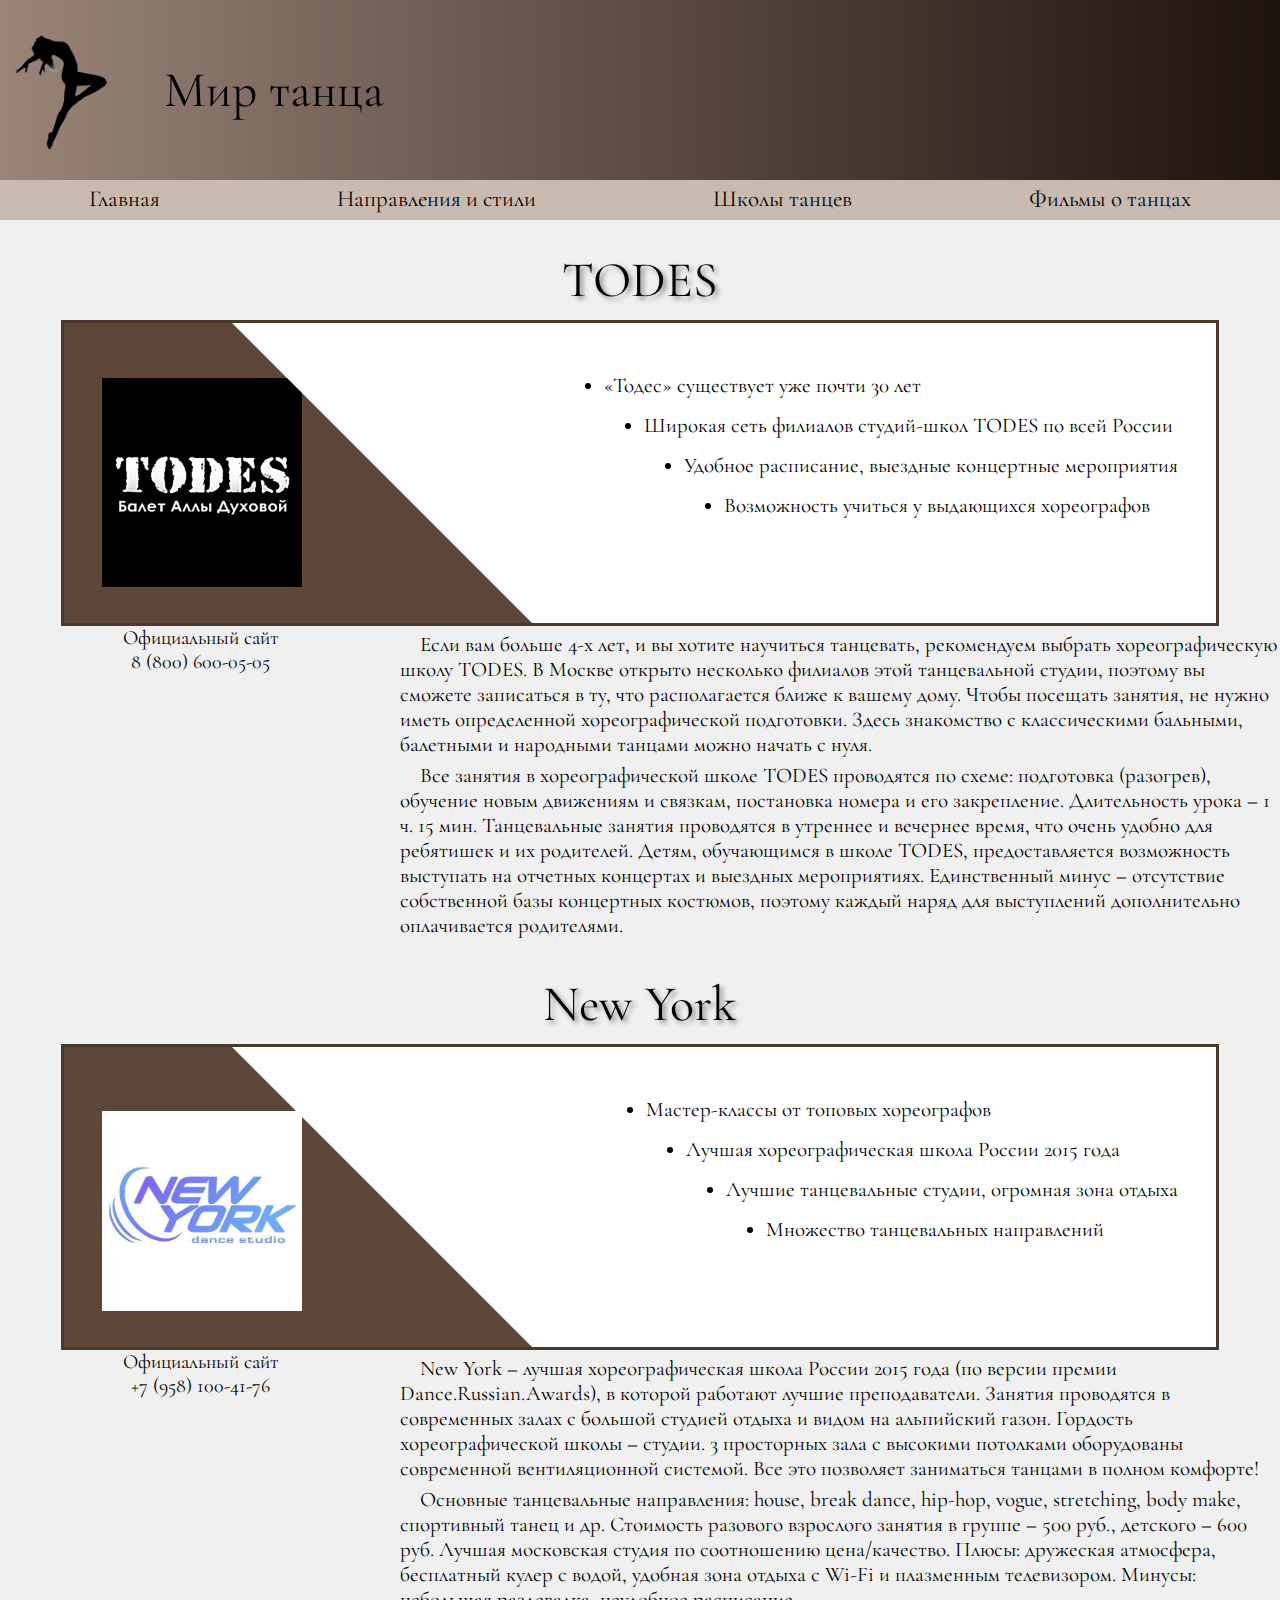
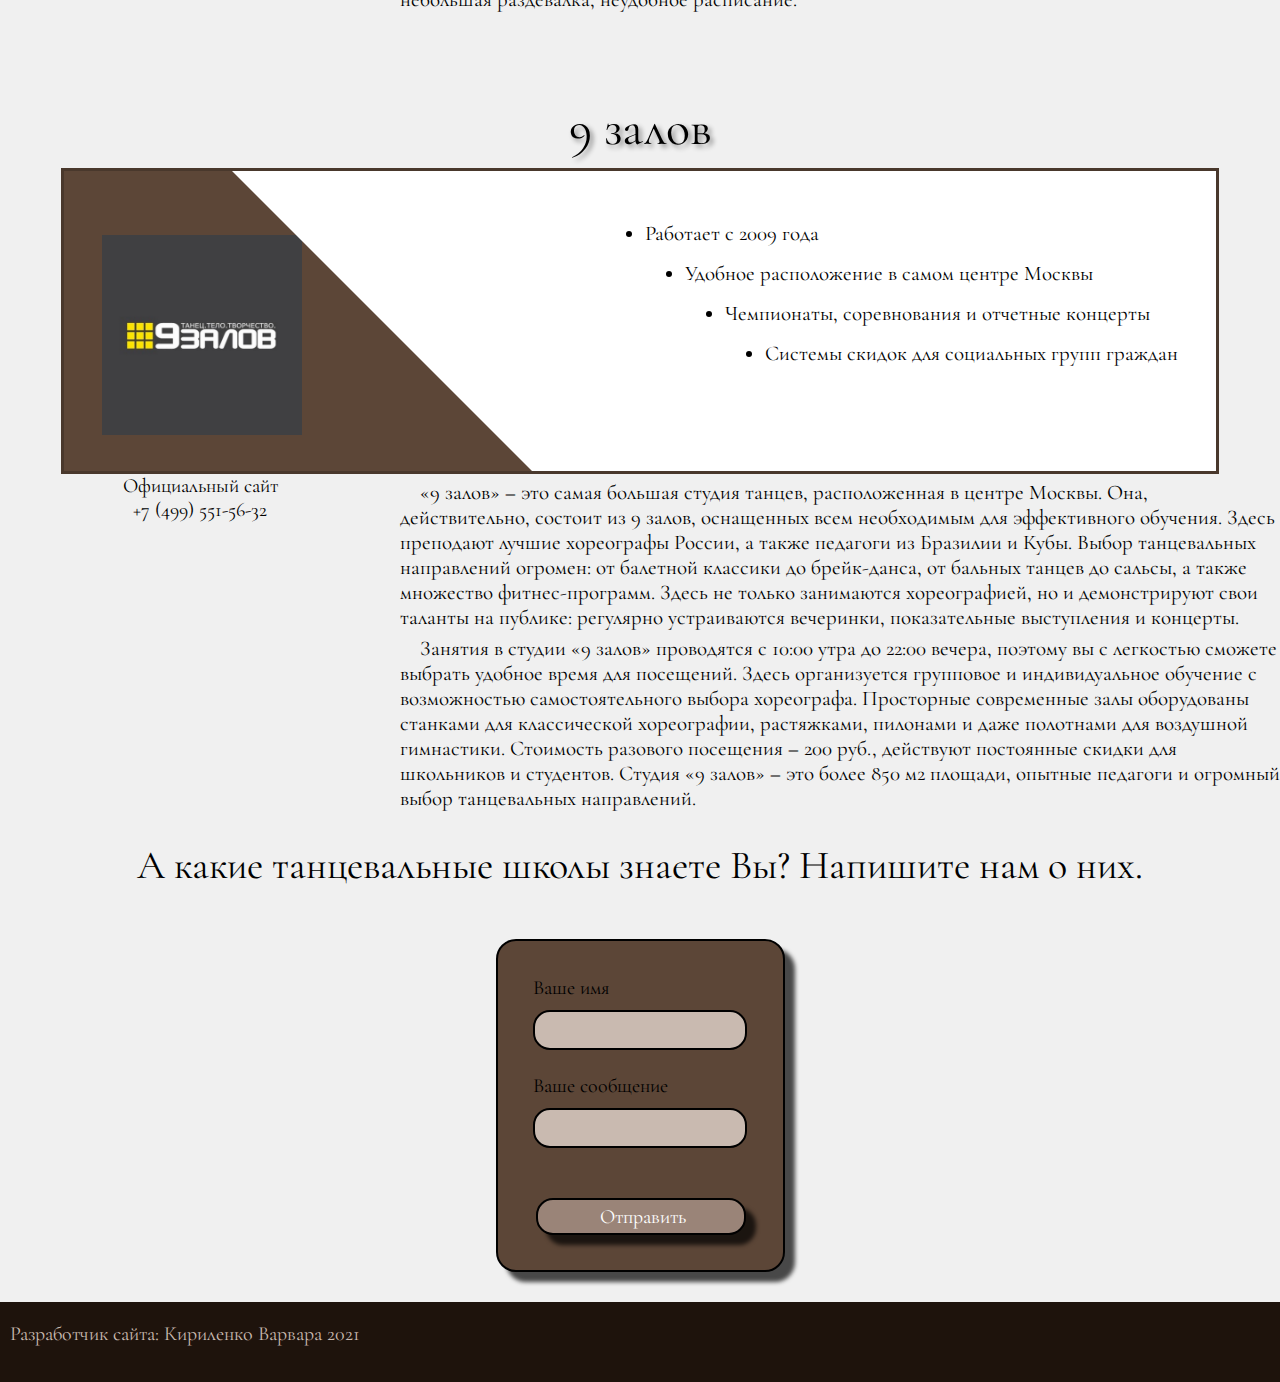
<file: schulle.html>
<!DOCTYPE html> 
<html lang = "ru">
<head>
	<meta charset="utf-8">
	<meta http-equiv="X-UA-Compatible" content="IE=edge">
	<meta name = "viewport" content="width = device-width, initial - scale = 1.0">
	<link rel="stylesheet" type="text/css" href="style.css">
	<link rel="stylesheet" type="text/css" href="schulle.css">
	<link rel="icon" href="images/icon.png" type="image/x-icon">
	<title>Мир танца</title>
</head>
<body>
	<header>
		<img src="images/logo.png">
		<h1>Мир танца</h1>
	</header>
	<nav>
		<button class="menu" id="menu"></button>
		<ul id="nav">
			<li><a href="index.html">Главная</a></li>
			<li><a href="directions.html">Направления и стили</a>
				<ul>
					<li><a href="ball_dance.html">Бальные</a></li>
					<li><a href="classic.html">Классические</a></li>
					<li><a href="new_dance.html">Современные</a></li>
					<li><a href="narod_dance.html">Народные</a></li>

				</ul>
			</li>
			<li><a href="schulle.html">Школы танцев</a></li>
			<li><a href="films.html">Фильмы о танцах</a></li>
		</ul>
	</nav>
	<main>
		<div class="schulle">
			<h1>TODES</h1>
			<div class="box">
				<div class="box1"></div>
				<div class="left">
					<img src="images/TODES.jpg">
				</div>
				<div class="right">
					<ul>
						<li id="li1">«Тодес» существует уже почти 30 лет</li>
						<li id="li2">Широкая сеть филиалов студий-школ <br> TODES по всей России</li>
						<li id="li3">Удобное расписание, выездные <br> концертные мероприятия</li>
						<li id="li4">Возможность учиться у <br> выдающихся хореографов</li>
					</ul>
				</div>
			</div>
			<div class="info1">
				<a href="https://todes.ru/">Официальный сайт</a>
				<a href="tel: +78006000505">8 (800) 600-05-05</a>
				<iframe src="https://www.google.com/maps/embed?pb=!1m18!1m12!1m3!1d2245.0732935754254!2d37.63055121590095!3d55.757228980554586!2m3!1f0!2f0!3f0!3m2!1i1024!2i768!4f13.1!3m3!1m2!1s0x46b54a5ed8a2d393%3A0x6bbd6d5425b630!2z0KLQvtC00LXRgQ!5e0!3m2!1sru!2sru!4v1637494513707!5m2!1sru!2sru" width="600" height="450" style="border:0;" allowfullscreen="" loading="lazy"></iframe>
			</div>
			<p>Если вам больше 4-х лет, и вы хотите научиться танцевать, рекомендуем выбрать хореографическую школу TODES. В Москве открыто несколько филиалов этой танцевальной студии, поэтому вы сможете записаться в ту, что располагается ближе к вашему дому. Чтобы посещать занятия, не нужно иметь определенной хореографической подготовки. Здесь знакомство с классическими бальными, балетными и народными танцами можно начать с нуля.</p>
			<p>Все занятия в хореографической школе TODES проводятся по схеме: подготовка (разогрев), обучение новым движениям и связкам, постановка номера и его закрепление. Длительность урока – 1 ч. 15 мин. Танцевальные занятия проводятся в утреннее и вечернее время, что очень удобно для ребятишек и их родителей. Детям, обучающимся в школе TODES, предоставляется возможность выступать на отчетных концертах и выездных мероприятиях. Единственный минус – отсутствие собственной базы концертных костюмов, поэтому каждый наряд для выступлений дополнительно оплачивается родителями.</p>
		</div>

		<div class="schulle">
			<h1>New York</h1>
			<div class="box">
				<div class="box1"></div>
				<div class="left">
					<img src="images/NY.jpg">
				</div>
				<div class="right">
					<ul>
						<li id="li1">Мастер-классы от топовых хореографов</li>
						<li id="li2">Лучшая хореографическая школа<br> России 2015 года</li>
						<li id="li3">Лучшие танцевальные студии,<br> огромная зона отдыха</li>
						<li id="li4">Множество танцевальных <br>направлений</li>
					</ul>
				</div>
			</div>
			<div class="info1">
				<a href="https://ny-dance.ru/">Официальный сайт</a>
				<a href="tel: +79581004176">+7 (958) 100-41-76</a>
				<iframe src="https://www.google.com/maps/embed?pb=!1m18!1m12!1m3!1d13679.537324772724!2d37.6003728453152!3d55.67550621221649!2m3!1f0!2f0!3f0!3m2!1i1024!2i768!4f13.1!3m3!1m2!1s0x46b54a8ee1792203%3A0xa5f1083fc74a0661!2sNEW%20YORK%20DANCE%20STUDIO!5e0!3m2!1sru!2sru!4v1637495551311!5m2!1sru!2sru" width="600" height="450" style="border:0;" allowfullscreen="" loading="lazy"></iframe>
			</div>
			<p>New York – лучшая хореографическая школа России 2015 года (по версии премии Dance.Russian.Awards), в которой работают лучшие преподаватели. Занятия проводятся в современных залах с большой студией отдыха и видом на альпийский газон. Гордость хореографической школы – студии. 3 просторных зала с высокими потолками оборудованы современной вентиляционной системой. Все это позволяет заниматься танцами в полном комфорте!</p>
			<p>Основные танцевальные направления: house, break dance, hip-hop, vogue, stretching, body make, спортивный танец и др. Стоимость разового взрослого занятия в группе – 500 руб., детского – 600 руб. Лучшая московская студия по соотношению цена/качество. Плюсы: дружеская атмосфера, бесплатный кулер с водой, удобная зона отдыха с Wi-Fi и плазменным телевизором. Минусы: небольшая раздевалка, неудобное расписание.</p>
		</div>
		<div class="schulle">
			<h1>9 залов</h1>
			<div class="box">
				<div class="box1"></div>
				<div class="left">
					<img src="images/9z.jpg">
				</div>
				<div class="right">
					<ul>
						<li id="li1">Работает с 2009 года</li>
						<li id="li2">Удобное расположение в <br>самом центре Москвы</li>
						<li id="li3">Чемпионаты, соревнования и <br>отчетные концерты</li>
						<li id="li4">Системы скидок для <br>социальных групп граждан</li>
					</ul>
				</div>
			</div>
			<div class="info1">
				<a href="https://www.9zalov.ru/">Официальный сайт</a>
				<a href="tel: +74995515632">+7 (499) 551-56-32</a>
				<iframe src="https://www.google.com/maps/embed?pb=!1m18!1m12!1m3!1d286958.54270998493!2d37.361519341662785!3d55.81296809256848!2m3!1f0!2f0!3f0!3m2!1i1024!2i768!4f13.1!3m3!1m2!1s0x46b54a674f638d5b%3A0x2be946bb213d7046!2z0JzQtdC20LTRg9C90LDRgNC-0LTQvdGL0Lkg0KbQtdC90YLRgCDRgtCw0L3RhtC10LIg0Lgg0YTQuNGC0L3QtdGB0LAgIjkg0JfQkNCb0J7QkiI!5e0!3m2!1sru!2sru!4v1637497899181!5m2!1sru!2sru" width="600" height="450" style="border:0;" allowfullscreen="" loading="lazy"></iframe>
			</div>
			<p>«9 залов» – это самая большая студия танцев, расположенная в центре Москвы. Она, действительно, состоит из 9 залов, оснащенных всем необходимым для эффективного обучения. Здесь преподают лучшие хореографы России, а также педагоги из Бразилии и Кубы. Выбор танцевальных направлений огромен: от балетной классики до брейк-данса, от бальных танцев до сальсы, а также множество фитнес-программ. Здесь не только занимаются хореографией, но и демонстрируют свои таланты на публике: регулярно устраиваются вечеринки, показательные выступления и концерты.</p>
			<p>Занятия в студии «9 залов» проводятся с 10:00 утра до 22:00 вечера, поэтому вы с легкостью сможете выбрать удобное время для посещений. Здесь организуется групповое и индивидуальное обучение с возможностью самостоятельного выбора хореографа. Просторные современные залы оборудованы станками для классической хореографии, растяжками, пилонами и даже полотнами для воздушной гимнастики. Стоимость разового посещения – 200 руб., действуют постоянные скидки для школьников и студентов. Студия «9 залов» – это более 850 м2 площади, опытные педагоги и огромный выбор танцевальных направлений.
			</div>

			<h2 id="h">А какие танцевальные школы знаете Вы? Напишите нам о них.</h2>
			<form class="content-container">
				<label> Ваше имя <input type="text" id="input_name" name="Name"></label>
				<br>
				<label> Ваше сообщение <input type="text" id="input_text" name="Text"></label>
				<button onclick="btn_click()">Отправить</button>
			</form>
		</main>
		<footer>
			<p>Разработчик сайта: Кириленко Варвара 2021</p>
		</footer>
	</body>
	<script src="nav.js"></script>
	<script src="schulle.js"></script>
	</html>
</file>
<file: style.css>
@import url('https://fonts.googleapis.com/css2?family=Marck+Script&display=swap');
@import url('https://fonts.googleapis.com/css2?family=Cormorant+Garamond:wght@600&display=swap');
@import url('https://fonts.googleapis.com/css2?family=EB+Garamond&display=swap');

* {
	vertical-align: baseline;
	font-weight: inherit;
	font-family: inherit;
	font-style: inherit;
	font-size: 100%;
	border: 0 none;
	outline: 0;
	padding: 0;
	margin: 0;
}

html{
	scroll-behavior: smooth;
}
body{
	background: #F0F0F0;
}
header{
	position: relative;
	display: flex;
	align-items: center;
	background: linear-gradient(to right, #9a8478, #1e130c);
	overflow: hidden;
	z-index: 100;
	height:20vh;
}

header img{
	height: 125px;
	margin-left: 10px;
}

header h1{
	margin-left: 50px;
	font-size: 50px;
	font-family: 'Cormorant Garamond';
}

nav {
	background: #C9BAB0;
	height: 40px;
	position: sticky;
	top: -1px;
	z-index: 600;
}

nav a{
	color: black;
	font-size: 23px;
	font-family: 'Cormorant Garamond';
}

nav a:hover{
	text-decoration: underline;
}
nav ul {
	top: 5px;
	display: flex;
	justify-content: space-around;
	position: relative;
	list-style: none;
}

nav ul ul {
	display: none;
	position: absolute; 
	top: 110%;
	width: 180px;

}

nav ul li:hover > ul {   
	display:inherit;
	background: #C9BAB0;
}

nav ul ul li {
	float:none; 
	padding-top: 10px;
	padding-right: 6px;
	padding-left: 6px;
	display:list-item;
	position: relative;
}

nav a{
	text-decoration: none;
}
	button{
		  margin: 0;
		  padding: 0;
		  border: 0;
		  outline: 0;
		  display: none;
	}
@media (max-width: 800px){
	nav a{
	color: black;
	font-size: 20px;
	font-family: 'Cormorant Garamond';
}
nav ul {
	top: 7px;
	}

}


footer{
	height: 80px;
	background: #1e130c;
}

footer p{
	color: #C9BAB0;
	font-size: 20px;
	margin-left: 10px;
	padding-top: 20px ;
	font-family: 'Cormorant Garamond';

}
@media (max-width: 600px) {
	nav ul {
    display: none;
  }

  nav ul li:hover > ul {   
	display:flex;
	flex-direction: column;
	background: #C9BAB0;
	top: 0;
	left: 100%;
	border-left: 2px solid black;
}

nav ul ul li {
	float:none; 
	padding: 10px;
	display:list-item;
	position: relative;
}

  nav ul.active{
  	display: flex;
  	flex-direction: column;
  	background-color: #C9BAB0;
  	width: 30vw;
  }

  nav ul.active li {
  	padding: 10px;
  }

.menu{
    display: block;
    position: relative;
    width: 35px;
    height: 3px;
    top:18px;
    background-color: black;
    margin-left: 90%;
  }

   .menu.active {
    background-color:#C9BAB0;
  }

  .menu.active::before{
    content: "";
    display: block;
    position: absolute;
    top: 0;
    left: 0;
    width: 100%;
    height: 3px;
    background-color: black;
    transform: rotate(45deg);
  }

  .menu.active::after {
    content: "";
    display: block;
    position: absolute;
    top: 0;
    left: 0;
    width: 100%;
    height: 3px;
    background-color: black;
    transform: rotate(-45deg);
  }

  .menu::before{
    content: "";
    display: block;
    position: absolute;
    width: 100%;
    height: 3px;
    background-color: black;
    top: -8px;
    left: 0;
  }

  .menu::after {
    content: "";
    display: block;
    position: absolute;
    width: 100%;
    height: 3px;
    background-color: black;
    bottom: -8px;
    right: 0;
  }
}
</file>
<file: main.css>
html {
	background: url('images/main.jpg') no-repeat fixed center / cover;
	position: relative;
}

body{
	background: inherit;
}

.block{
	position: relative;
	margin-top: 150px;
	margin-left: 10vw;
	width: 25vw;
	border: 2px solid black;
	padding: 40px;
	background:rgba(255, 255, 255, 0.2);
	backdrop-filter: blur(10px);
;

}

.block p {
	font-family: 'Marck Script', cursive;
	font-size: 45px;
	margin-bottom: 40px;

}

.block span{
	font-family: 'Marck Script', cursive;
	font-size: 40px;
}

.boxes{
	display: grid;
	grid-template-columns: 1fr 1fr 1fr;
	grid-template-rows:  1fr 1fr;
	justify-items: center;
}


.box{
	position: relative;
	margin: 10px;
	width: 200px;
	margin-bottom: 50px;
	padding: 20px;
	border: 2px solid black;
	background:rgba(255, 255, 255, 0.2);
	backdrop-filter: blur(10px);
}
.box img{
	position: relative;
	height: 100px;
	left: 50%;
	
		transform: translate(-50%);
}

.box p{
	font-family: 'Cormorant Garamond';
	font-size: 20px;
	text-align: center;
}

.satze h1{
	margin-top: 60px;
	font-family: 'Cormorant Garamond';
	font-size: 50px;
	color: black;
	text-align: center;
	text-shadow: 3px 3px 5px grey;
	margin-bottom: 10px;
}

.satze{
	background:rgba(0, 0, 0, 0.3);

}

@media (max-width: 900px){
	.block p {
	font-size: 35px;
}

.block span{
	font-family: 'Marck Script', cursive;
	font-size: 25px;
}
.boxes{

	grid-template-columns: 1fr 1fr;
	grid-template-rows: 1fr 1fr 1fr;

}
}
@media (max-width: 600px){
	.boxes{

	grid-template-columns: 1fr;
	grid-template-rows: 1fr 1fr 1fr 1f 1fr 1fr;

}
	.block p {
	font-size: 30px;
}

.block span {
	font-size: 25px;
}

.block{
	padding: 10px;
	width: 40vw;
}
}
</file>
<file: dance.css>
.navigation{
	position: fixed;
	top: 30%;
	left: 20px;
	width: 210px;
	height: 400px;
	border: 3px solid #1e130c;
	background: #C9BAB0;
}

.navigation ul{
	list-style: circle inside;
}
.navigation a{
	text-decoration: none;
	color: black;
	font-size: 20px;
	font-family: 'Cormorant Garamond';
}

.navigation li{
	margin-top: 20px;
	margin-left: 5px;
}

.navigation a:hover{
	text-decoration: underline;
}

.navigation li:hover{
	list-style: disc inside;
}

main{
	margin-left: 240px;
}

.slayder{
	margin: 0 auto;	
	position: relative;
	width: 54vw;
	border: 2px solid black;
	overflow: hidden;
	margin-bottom: 20px;
}

.slayder input[name="s"]{
	display: none;
}

.nav {
  position: absolute;
  left: 0;
  bottom: 5%;
  text-align: center;
  width: 100%;

}

.nav label {
  display: inline-block;
  width: 15px;
  height: 15px;
  cursor: pointer;
  margin: 0 3px;
  border-radius: 50%;
  border: 1px solid #1e130c;
  background-color: #9a8478;
  transition: 0.6s;
}
.nav label:hover{
	transform: scale(1.2);
}
#slaid1:checked~.nav label[for="slaid1"] {
  background-color: #F0F0F0;
}

#slaid2:checked~.nav label[for="slaid2"] {
  background-color: #F0F0F0;
}

#slaid3:checked~.nav label[for="slaid3"] {
  background-color: #F0F0F0;
}

#slaid4:checked~.nav label[for="slaid4"] {
  background-color: #F0F0F0;
}


#slaid1:checked~.slides .images {
  margin-left: 0%;
}

#slaid2:checked~.slides .images {
  margin-left: -100%;
}

#slaid3:checked~.slides .images {
  margin-left: -200%;
}

#slaid4:checked~.slides .images {
  margin-left: -300%;
}

.images{
	display: flex;
	width: 400%;
	height: 100%;
	transition: 0.7s;
}

.images img {
	width: 25%;
	height: 100%;
}
main{
	display: flex;
	flex-direction: column;
}
.text h1{
	margin-top: 30px;
	font-family: 'Cormorant Garamond';
	font-size: 50px;
	color: black;
	text-align: center;
	text-shadow: 3px 3px 5px grey;
	margin-bottom: 10px;
}
.text p{
	margin-top: 6px;
	text-indent: 20px;
	font-size: 21px;
	font-family: 'Cormorant Garamond';
	color: black;
}
.text > img{
	margin-top: 20px;
	width: 25vw;
}

.text #img1{
	float: right;
}
.text #img2{
	float: left;
}

.text h2{
	font-family: 'Cormorant Garamond';
	font-size: 40px;
	color: black;
	text-align: left;
	margin-bottom: 10px;
	margin-top: 30px;
}

.text li{
	margin-top: 20px;
	margin-left: 5px;
	font-family: 'Cormorant Garamond';
	font-size: 23px;
	font-style: italic;
	}

.text ul{
	list-style: square inside;
}

.text iframe{
position: relative;
	bottom: 0;
	left: 50%;
	margin-top: 60px;
	margin-bottom: 20px;
	transform: translate(-50%);
}
@media (max-width: 900px){
	.text iframe{
		width: 400px;
		height: 210px;
	}
}
@media (max-width: 600px){
	.navigation{
		display: none;
	}

	main{
		margin-left: 0;
	}
	.text h1{
		font-size: 40px;
	}
	.text iframe{
		width: 250px;
		height: auto;
	}
}
</file>
<file: directions.css>
.conteiner{
	display: flex;
	justify-content: space-around;
	flex-wrap: wrap;
}

.box{
	margin-top: 50px;
	margin-bottom: 40px;
	position: relative;
	background: white;
	width: 275px;
	height: 375px;
	overflow: hidden;
	border-radius: 15px;
	box-shadow: 5px 5px 10px #523e3e;
	transition: 0.8s;
}
.box:hover{
	transform: scale(1.05,1.05);
}
.box img{
	position: absolute;
	width: 100%;
	top: 0;
}

.box span{
	position: absolute;
	width: 100%;
	text-align: center;
	top: 43%;
	font-size: 30px;
	font-family: 'Cormorant Garamond';

}
.box p{
	position: absolute;
	text-align: center;
	top:57%;
	right: 7%;
	left: 7%;
	font-size: 18px;
	font-family: 'EB Garamond', serif;
}

.box .btn{
	position: absolute;
	text-align: center;
	padding-top: 5px;
	text-decoration: none;
	color: black;
	bottom: 10%;
	font-size: 19px;
	border-radius: 2px;
	border: 2px solid #1e130c;
	font-weight: 800;
	font-family: 'EB Garamond', serif;
	left: 30%;
	width: 40%;
	height: 30px;
	background: #9a8478;
	overflow: hidden;
}

.box .btn:hover::before{
	content: '';
	position: absolute;
	top: 0;
	height: 100px;
	width: 80px;
	opacity: 0.6;
	transform: skewY(-45deg);
	animation: blick 1.8s 1 forwards;
	background: linear-gradient(90deg, white, #9a8478);
}

@keyframes blick{
	0%{
		left: 300px;
	}

	100%{
		left: -150px;
	}
} 

.text {
	position: relative;
	margin: 20px 10px 0 50px;
}
.text h1{
	font-family: 'Cormorant Garamond';
	font-size: 50px;
	color: black;
	text-align: center;
	text-shadow: 3px 3px 5px grey;
	margin-bottom: 10px;
}

.text p{
	text-indent: 20px;
	font-size: 25px;
	font-family: 'Cormorant Garamond';
	color: black;

}
</file>
<file: films.css>
body h1 {
	margin-top: 30px;
	font-family: 'Cormorant Garamond';
	font-size: 50px;
	color: black;
	text-align: center;
	text-shadow: 3px 3px 5px grey;
	margin-bottom: 10px;
}
.films img {
	height: 300px;
	margin: 5px;
	transition: 0.6s;
}
.films img:hover{
	cursor: pointer;
	transform: scale(1.07);
	box-shadow: 5px 5px 10px #523e3e;
}
.films{
	margin-top: 30px;
	display: flex;
	justify-content: space-around;
	flex-wrap: wrap;
	margin-bottom: 50px;
}

.popup {
	position: absolute;
	top: 15%;
	width: 60vw;
	background: white;
	left: 50%;
	transform: translate(-50%);
	z-index: 99999;
	padding: 10px;
	border-radius: 10px;
	
}

#shadow1{
	display: none;
}

#shadow1:before {
	content: '';
	background: #000;
	position: fixed; 
	left: 0;
	top: 0;
	width: 100%; 
	height: 100%;
	opacity: 0.7;
	z-index: 9999;
}
#shadow2{
	display: none;
}

#shadow2:before {
	content: '';
	background: #000;
	position: fixed; 
	left: 0;
	top: 0;
	width: 100%; 
	height: 100%;
	opacity: 0.7;
	z-index: 9999;
}
#shadow3{
	display: none;
}

#shadow3:before {
	content: '';
	background: #000;
	position: fixed; 
	left: 0;
	top: 0;
	width: 100%; 
	height: 100%;
	opacity: 0.7;
	z-index: 9999;
}

#shadow4{
	display: none;
}

#shadow4:before {
	content: '';
	background: #000;
	position: fixed; 
	left: 0;
	top: 0;
	width: 100%; 
	height: 100%;
	opacity: 0.7;
	z-index: 9999;
}
#shadow5{
	display: none;
}

#shadow5:before {
	content: '';
	background: #000;
	position: fixed; 
	left: 0;
	top: 0;
	width: 100%; 
	height: 100%;
	opacity: 0.7;
	z-index: 9999;
}
#shadow6{
	display: none;
}

#shadow6:before {
	content: '';
	background: #000;
	position: fixed; 
	left: 0;
	top: 0;
	width: 100%; 
	height: 100%;
	opacity: 0.7;
	z-index: 9999;
}


.popup p {
	margin-top: 6px;
	text-indent: 20px;
	font-size: 21px;
	font-family: 'Cormorant Garamond';
	color: black;
}

.popup img {
	position: relative;
	left: 50%;
	transform: translate(-50%);
	width: 20vw;
}


.popup .close1 {
	margin-left: 97%;
	font-size: 30px;
	cursor: pointer;

}
.popup .close2 {
	margin-left: 97%;
	font-size: 30px;
	cursor: pointer;

}
.popup .close3 {
	margin-left: 97%;
	font-size: 30px;
	cursor: pointer;
}

.popup .close4 {
	margin-left: 97%;
	font-size: 30px;
	cursor: pointer;

}
.popup .close5 {
	margin-left: 97%;
	font-size: 30px;
	cursor: pointer;

}
.popup .close6 {
	margin-left: 97%;
	font-size: 30px;
	cursor: pointer;

}
</file>
<file: schulle.css>
.box{
	position: relative;
	width: 90vw;
	margin: 0 auto;
	background-color:  #5c4637;
	min-height: 300px;
	overflow: hidden;
	border: 3px solid rgba(0, 0, 0, 0.2);
}

.schulle h1{
	margin-top: 30px;
	font-family: 'Cormorant Garamond';
	font-size: 50px;
	color: black;
	text-align: center;
	text-shadow: 3px 3px 5px grey;
	margin-bottom: 10px;
}

.schulle p{
	margin-top: 6px;
	text-indent: 20px;
	font-size: 21px;
	font-family: 'Cormorant Garamond';
	color: black;
	margin-left: 20px;
}
.box::before{
	content: '';
	position: absolute;
	width: 110vw;
	height: 140vh;
	background:white;
	transform: skewY(45deg);
	right: -20%;
	top: -250%;
	z-index: 5;
}

.right{
	position: absolute;
	right: 3vw;
	z-index: 5;
}

.left{
	width: 100%;
	height: 100%;
	position: absolute;

}

.left img{
	position: absolute;
	width: 200px;
	z-index: 1;
	left: 3vw;
	bottom: 12%;
}

.right ul{
	font-size: 21px;
	margin-top: 50px;
	font-family: 'Cormorant Garamond';
}

.right li {
	margin-bottom: 15px;
}

.right br{
	display: none;
}

#li2{
	margin-left: 40px;
}
#li3{
	margin-left: 80px;
}
#li4{
	margin-left: 120px;
}


.info1 a{
	color: black;
	font-size: 20px;
	font-family: 'Cormorant Garamond';
	text-decoration: none;
	margin-bottom: 20px;
	margin-top: 10px;
	margin: 0 auto;
}
.info1 a:hover{
	text-decoration: underline;
}
.info1{
	position: relative;
	display: flex;
	width: 400px;
	flex-direction: column;
	float: left;
	margin-bottom: 40px;
}


.info1 iframe{
	position: relative;
	width: 250px;
	height: 200px;
	margin: 0 auto;
	margin-top: 30px;
}
main{
	display: flex;
	flex-direction: column;
}

#h{
	margin-top: 30px;
	font-family: 'Cormorant Garamond';
	font-size: 40px;
	color: black;
	text-align: center;
	padding-right: 20px;
	padding-left: 20px;

}
.content-container{
	width: 200px;
	margin: 0 auto;
	margin-top: 50px;
	padding: 35px;
	padding-right: 50px;
	border-radius: 20px;
	box-shadow: 10px 10px 4px rgba(0, 0, 0, 0.7);
	background-color: #5c4637;
	border: 2px solid black;
	margin-bottom: 30px;
}

.content-container > label > input{
	background-color: #C9BAB0;
	border-radius: 17px;
	display: block;
	margin: 0 auto;
	margin-top: 10px;
	height: 30px;
	width: 200px;
	padding: 3px 5px 3px 5px;
	color:  black;
	border: 2px solid black;
}
.content-container > label{
	color: black;
	font-size: 20px;
	font-family: 'Cormorant Garamond';
}
.content-container > button{
	background-color: #9a8478;
	color: white;
	border: 2px solid black;
	padding: 3px 4px 3px 8px;
	width: 210px;
	height: 37px;
	display: block;
	font-size: 20px;
	font-family: 'Cormorant Garamond';
	margin: 0 auto;
	margin-left: 3px;
	margin-top: 50px;
	border-radius: 17px;
	box-shadow: 10px 10px 4px rgba(0, 0, 0, 0.7);
}

@media (max-width: 1050px){

	.right br{
		display: block;
	}
	.right{
		right: 6vw;
	}

	#li2{
		margin-left: 50px;
	}
	#li3{
		margin-left: 100px;
	}
	#li4{
		margin-left: 200px;
	}
}

@media(max-width: 900px){
	.right{
		display: none;
	}
	.box::before{
		display: none;
	}

	.left img{
		left: 50%;
		transform: translateX(-50%);
	}
	.info1{
		position: relative;
		width: 200px;
	}
	.info1 iframe{
		width: 200px;
		height: 150px;
	}
}
</file>
